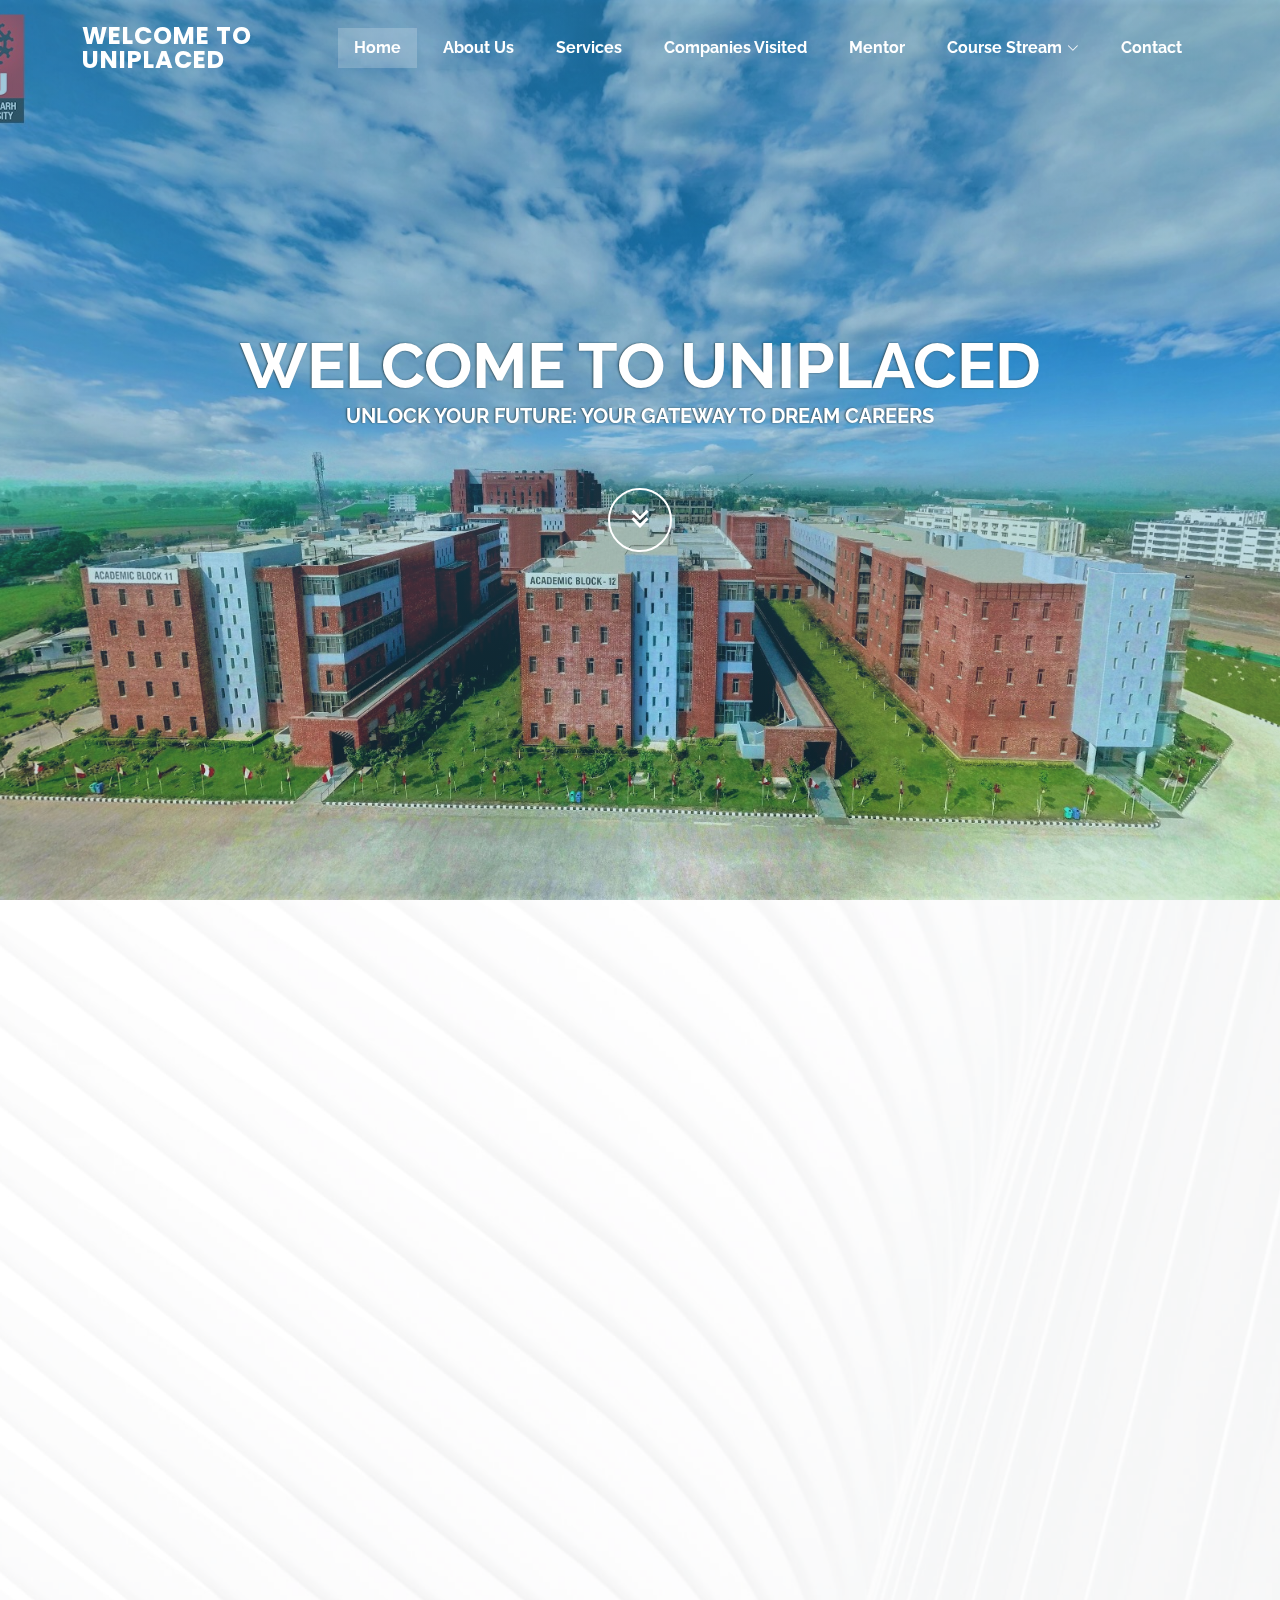
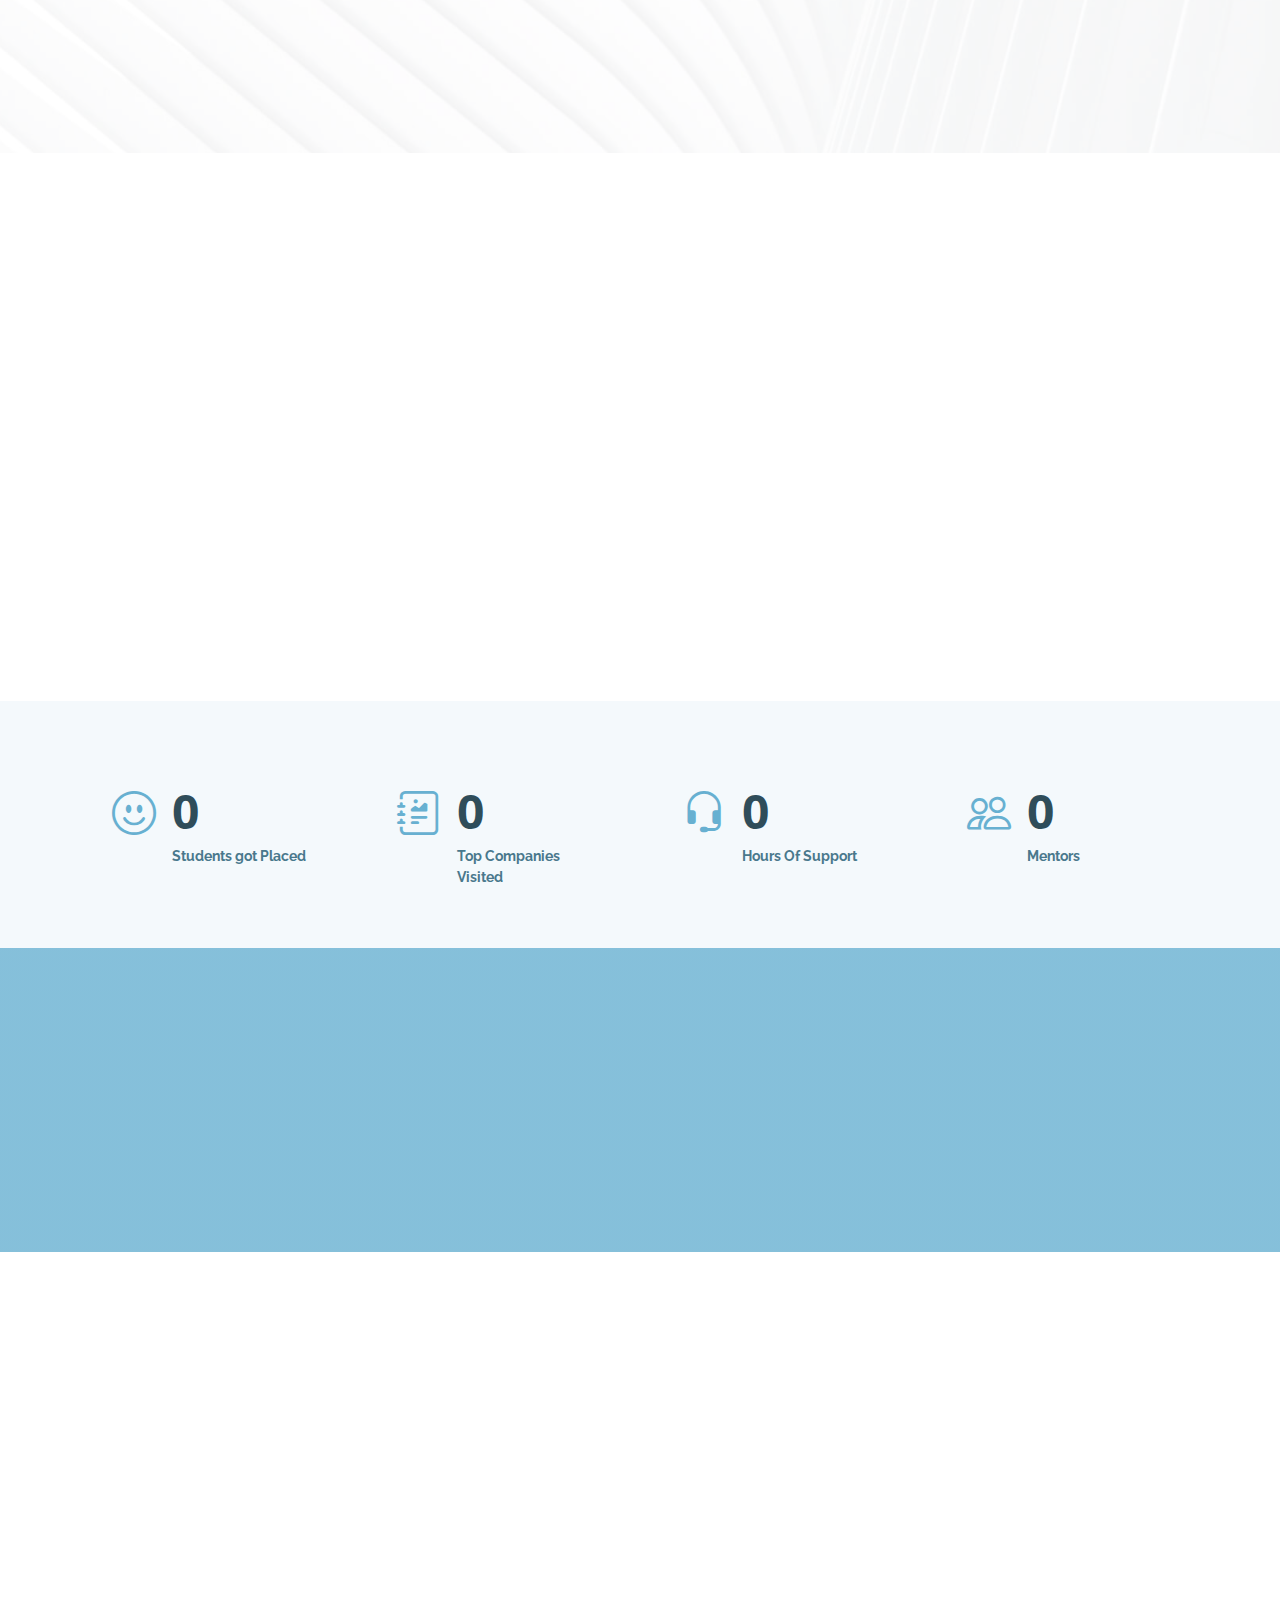
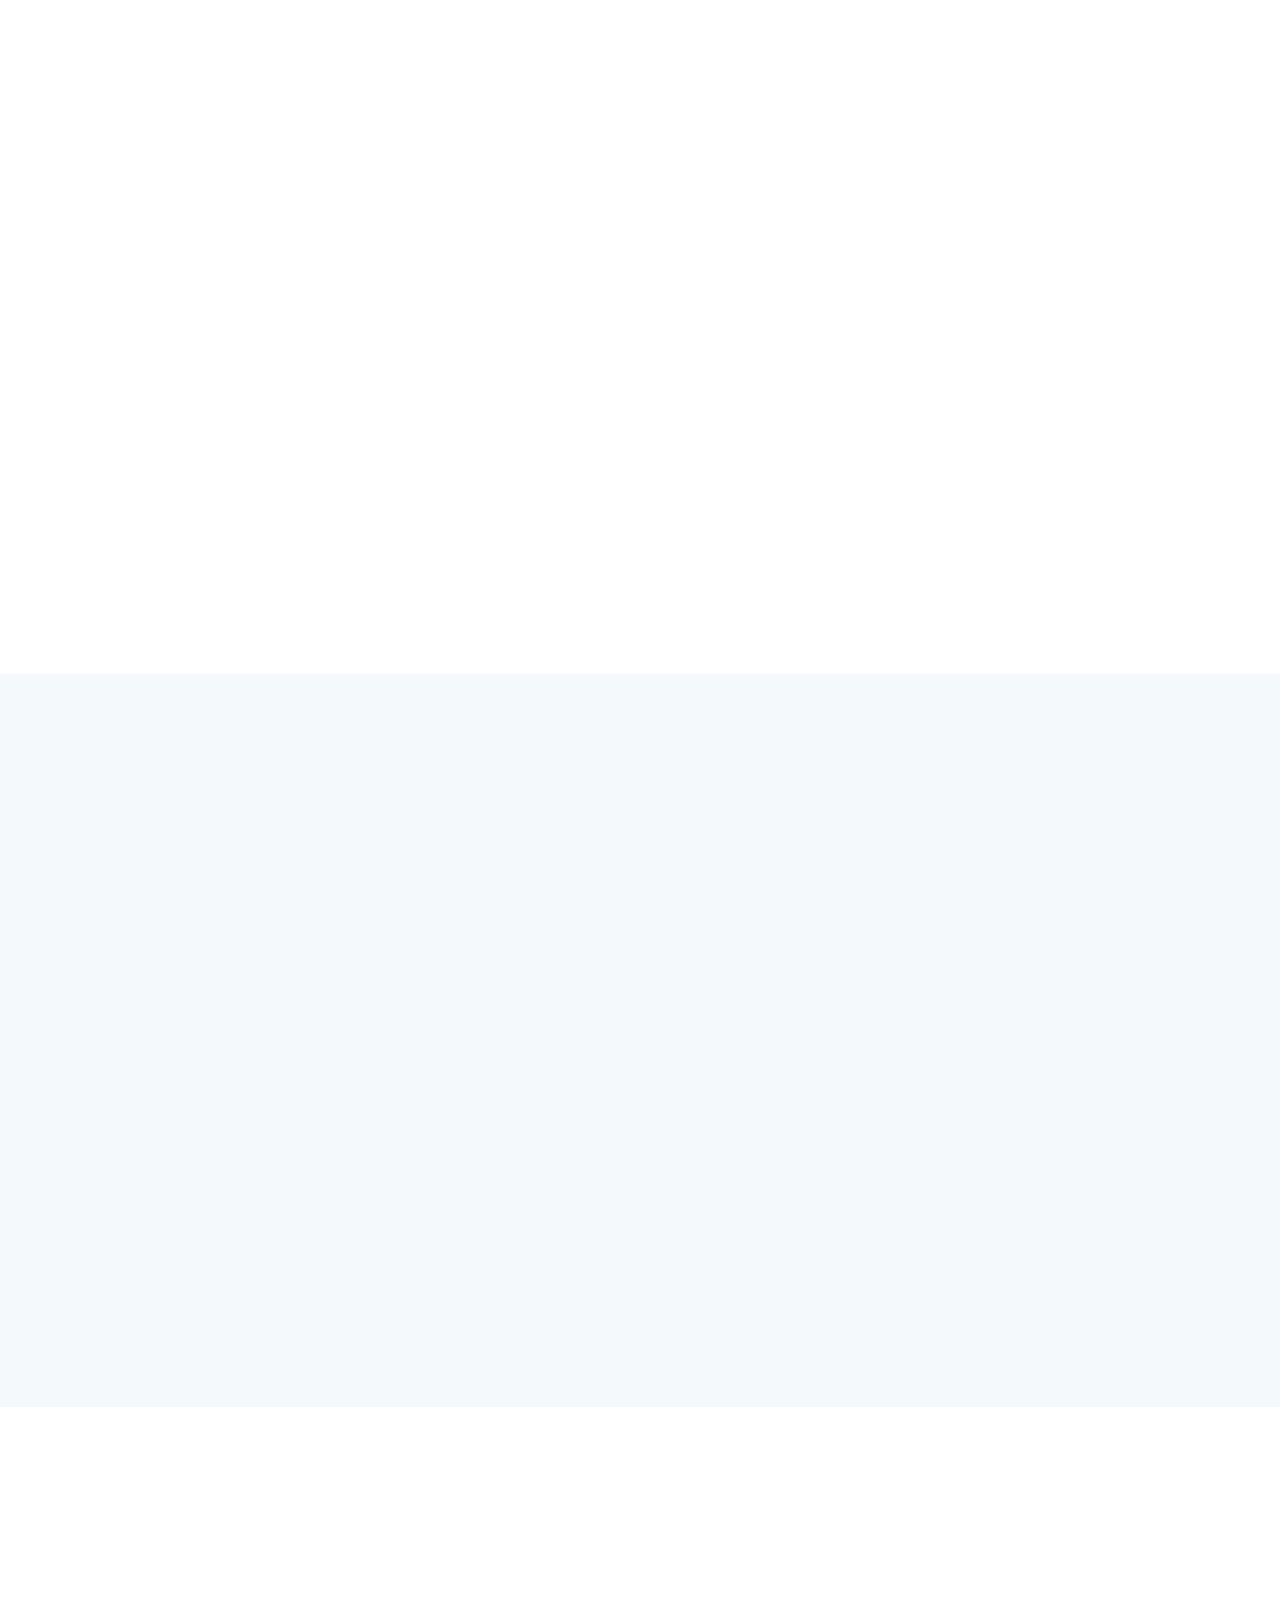
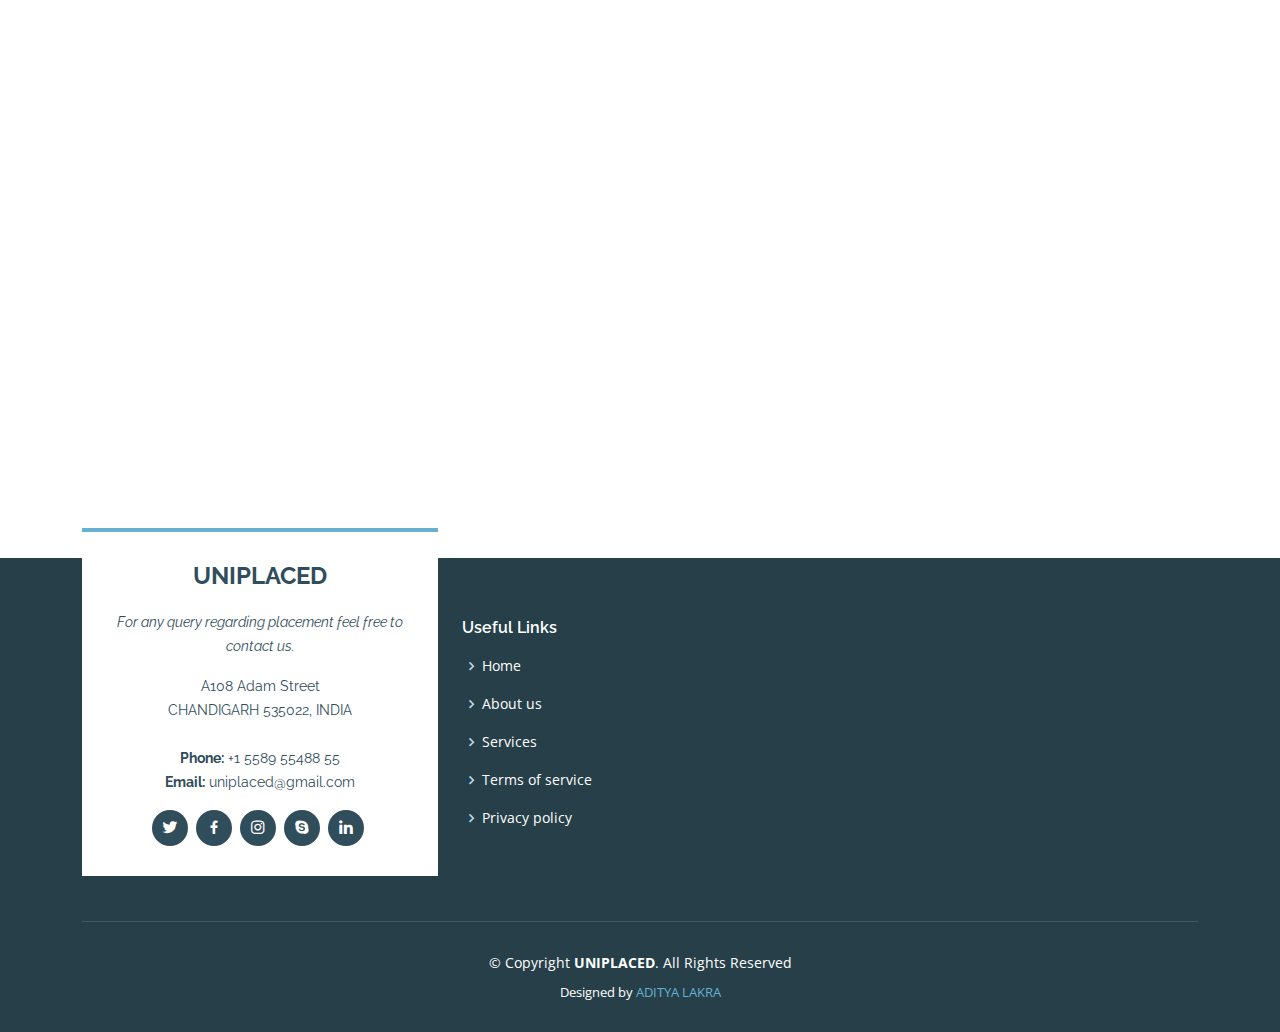
<file: index.html>
<!DOCTYPE html>
<html lang="en">

<head>
  <meta charset="utf-8">
  <meta content="width=device-width, initial-scale=1.0" name="viewport">

  <title>placement</title>
  <meta content="" name="description">
  <meta content="" name="keywords">

  
  <!-- Google Fonts -->
  <link href="https://fonts.googleapis.com/css?family=Open+Sans:300,300i,400,400i,600,600i,700,700i|Raleway:300,300i,400,400i,500,500i,600,600i,700,700i|Poppins:300,300i,400,400i,500,500i,600,600i,700,700i" rel="stylesheet">

  <!-- Vendor CSS Files -->
  <link href="assets/vendor/aos/aos.css" rel="stylesheet">
  <link href="assets/vendor/bootstrap/css/bootstrap.min.css" rel="stylesheet">
  <link href="assets/vendor/bootstrap-icons/bootstrap-icons.css" rel="stylesheet">
  <link href="assets/vendor/boxicons/css/boxicons.min.css" rel="stylesheet">
  <link href="assets/vendor/glightbox/css/glightbox.min.css" rel="stylesheet">
  <link href="assets/vendor/swiper/swiper-bundle.min.css" rel="stylesheet">

  <!-- Template Main CSS File -->
  <link href="assets/css/style.css" rel="stylesheet">
</head>

<body>

  <!-- ======= Header ======= -->
  <header id="header" class="fixed-top header-transparent">
    <div class="container d-flex align-items-center justify-content-between position-relative">

      <div class="logo">
        <h1 class="text-light"><a href="index.html"><span>WELCOME TO UNIPLACED</span></a></h1>
        <!-- Uncomment below if you prefer to use an image logo -->
        <!-- <a href="index.html"><img src="assets/img/logo.png" alt="" class="img-fluid"></a>-->
      </div>

      <nav id="navbar" class="navbar">
        <ul>
          <li><a class="nav-link scrollto active" href="index.php">Home</a></li>
          <li><a class="nav-link scrollto" href="#about">About Us</a></li>
          <li><a class="nav-link scrollto" href="#services">Services</a></li>
          <li><a class="nav-link scrollto" href="#portfolio">Companies Visited</a></li>
          <li><a class="nav-link scrollto" href="#team">Mentor</a></li>
          <li class="dropdown"><a href="#"><span>Course Stream</span> <i class="bi bi-chevron-down"></i></a>
            <ul>
              <li><a href="#">Aerospace Engineering</a></li>
              <li class="dropdown"><a href="#"><span>UIC</span> <i class="bi bi-chevron-right"></i></a>
                <ul>
                  <li><a href="#">Computer Science and Engineering</a></li>
                  <li><a href="placement.php">BCA</a></li>
                  <li><a href="#">MCA</a></li>
                </ul>
              </li>
              <li><a href="#">Civil Engineering</a></li>
              <li><a href="#">Bioengineering</a></li>
              <li><a href="#">Mechanical Engineering</a></li>
            </ul>
          </li>
          </li>
          <li><a href="contact.html">Contact</a></li>
        </ul>
        <i class="bi bi-list mobile-nav-toggle"></i>
      </nav><!-- .navbar -->

    </div>
  </header><!-- End Header -->

  <!-- ======= Hero Section ======= -->
  <section id="hero">
    <div class="hero-container" data-aos="fade-up">
      <h1>WELCOME TO UNIPLACED</h1>
      <h2>Unlock Your Future: Your Gateway to Dream Careers </h2>
      <a href="#about" class="btn-get-started scrollto"><i class="bx bx-chevrons-down"></i></a>
    </div>
  </section><!-- End Hero -->

  <main id="main">

    <!-- ======= About Section ======= -->
    <section id="about" class="about">
      <div class="container">

        <div class="row no-gutters">
          <div class="content col-xl-5 d-flex align-items-stretch" data-aos="fade-up">
            <div class="content">
              <h3>Welcome to UNIPLACED</h3>
              <p>
                Welcome to our website, your go-to resource for all your placement needs! We understand that finding the right job can be challenging, 
                but we're here to simplify the process for you. Our platform offers a range of tools and resources to help you craft compelling resumes,
                 master interviews, and stay up-to-date with the latest industry trends. With our user-friendly interface and expert guidance, 
                 we'll support you every step of the way on your path to career success. Get ready to explore exciting opportunities and take your professional journey to new heights with us.
              </p>
              <a href="#" class="about-btn">About us <i class="bx bx-chevron-right"></i></a>
            </div>
          </div>
          <div class="col-xl-7 d-flex align-items-stretch">
            <div class="icon-boxes d-flex flex-column justify-content-center">
              <div class="row">
                <div class="col-md-6 icon-box" data-aos="fade-up" data-aos-delay="100">
                  <i class="bx bx-receipt"></i>
                  <h4>BOOSTUP YOUR RESUME</h4>
                  <p>we specialize in supercharging your resume and propelling you towards your dream job! We understand that your resume is your gateway to landing interviews and standing out from the competition.With our guidance, you'll have a polished and professional resume that showcases your skills and experiences in the best possible light. Get ready to elevate your resume and unlock new opportunities with our website. Your dream job awaits! </p>
                </div>
                <div class="col-md-6 icon-box" data-aos="fade-up" data-aos-delay="200">
                  <i class="bx bx-cube-alt"></i>
                  <h4>MENTORSHIP</h4>
                  <p>Our mentors are seasoned professionals with extensive industry experience, ready to share their insights and expertise to help you achieve your career goals. From resume review to interview preparation, they'll provide tailored advice and support, ensuring you're equipped with the skills and confidence needed to excel. With our mentorship program, you'll have a trusted ally by your side, empowering you to overcome challenges and seize exciting opportunities. Get ready to accelerate your career with the guidance of our exceptional mentors.</p>
                </div>
                <div class="col-md-6 icon-box" data-aos="fade-up" data-aos-delay="300">
                  <i class="bx bx-images"></i>
                  <h4>CONNECTIONS</h4>
                  <p>We bring the power of alumni connections to your fingertips. We understand that alumni networks play a crucial role in shaping careers, and that's why we're here to facilitate meaningful one-on-one interactions between current students and accomplished alumni. </p>
                </div>
                <div class="col-md-6 icon-box" data-aos="fade-up" data-aos-delay="400">
                  <i class="bx bx-shield"></i>
                  <h4>PRIVACY</h4>
                  <p>your privacy is our top priority, and we are committed to maintaining the highest standards of data protection. Your trust and confidence in our platform are paramount to us.</p>
                </div>
              </div>
            </div><!-- End .content-->
          </div>
        </div>

      </div>
    </section><!-- End About Section -->

    <!-- ======= Services Section ======= -->
    <section id="services" class="services">
      <div class="container">

        <div class="section-title" data-aos="fade-in" data-aos-delay="100">
          <h2>Services</h2>
        </div>

        <div class="row">
          <div class="col-md-6 col-lg-3 d-flex align-items-stretch mb-5 mb-lg-0">
            <div class="icon-box" data-aos="fade-up">
              <div class="icon"><i class="bx bxl-dribbble"></i></div>
              <h4 class="title"><a href="">MENTORSHIP</a></h4>
              <p class="description">Get ready to accelerate your career with the guidance of our exceptional mentors.</p>
            </div>
          </div>

          <div class="col-md-6 col-lg-3 d-flex align-items-stretch mb-5 mb-lg-0">
            <div class="icon-box" data-aos="fade-up" data-aos-delay="100">
              <div class="icon"><i class="bx bx-file"></i></div>
              <h4 class="title"><a href="">RESUME</a></h4>
              <p class="description">
                 Get ready to elevate your resume and unlock new opportunities with our website. Your dream job awaits!
              </p>
            </div>
          </div>

          <div class="col-md-6 col-lg-3 d-flex align-items-stretch mb-5 mb-lg-0">
            <div class="icon-box" data-aos="fade-up" data-aos-delay="300">
              <div class="icon"><i class="bx bx-world"></i></div>
              <h4 class="title"><a href="">CONNECTIONS</a></h4>
              <p class="description">we provide opportunity to connect with alumni who have walked in your shoes and can provide valuable insights, guidance, and support. </p>
            </div>
          </div>

          <div class="col-md-6 col-lg-3 d-flex align-items-stretch mb-5 mb-lg-0">
            <div class="icon-box" data-aos="fade-up">
              <div class="icon"><i class="bx bx-shield "></i></div>
              <h4 class="title"><a href="">PRIVACY</a></h4>
              <p class="description">your privacy is our top priority, and we are committed to maintaining the highest standards of data protection.</p>
            </div>
          </div>


        </div>

      </div>
    </section><!-- End Services Section -->

    <!-- ======= Counts Section ======= -->
    <section id="counts" class="counts  section-bg">
      <div class="container">

        <div class="row no-gutters">

          <div class="col-lg-3 col-md-6 d-md-flex align-items-md-stretch">
            <div class="count-box">
              <i class="bi bi-emoji-smile"></i>
              <span data-purecounter-start="0" data-purecounter-end="24356" data-purecounter-duration="1" class="purecounter"></span>
              <p><strong>Students got Placed</strong></p>
            </div>
          </div>

          <div class="col-lg-3 col-md-6 d-md-flex align-items-md-stretch">
            <div class="count-box">
              <i class="bi bi-journal-richtext"></i>
              <span data-purecounter-start="0" data-purecounter-end="521" data-purecounter-duration="1" class="purecounter"></span>
              <p><strong>Top Companies Visited</strong></p>
            </div>
          </div>

          <div class="col-lg-3 col-md-6 d-md-flex align-items-md-stretch">
            <div class="count-box">
              <i class="bi bi-headset"></i>
              <span data-purecounter-start="0" data-purecounter-end="1463" data-purecounter-duration="1" class="purecounter"></span>
              <p><strong>Hours Of Support</strong></p>
            </div>
          </div>

          <div class="col-lg-3 col-md-6 d-md-flex align-items-md-stretch">
            <div class="count-box">
              <i class="bi bi-people"></i>
              <span data-purecounter-start="0" data-purecounter-end="15" data-purecounter-duration="1" class="purecounter"></span>
              <p><strong>Mentors</strong></p>
            </div>
          </div>

        </div>

      </div>
    </section><!-- End Counts Section -->

    <!-- ======= Cta Section ======= -->
    <section id="cta" class="cta">
      <div class="container" data-aos="zoom-in">

        <div class="text-center">
          <h3> NEVER GIVE UP</h3>
          <p> Embrace the journey, believe in your potential, and unlock the doors to your dreams. With our unwavering support and the power within you, success in the placement process is not just a possibility, but an inevitable reality. Get ready to soar to new heights and make your mark in the professional world. Your future awaits, and together, we'll make it extraordinary.</p>
          <a class="cta-btn" href="#">CONNECT WITH US</a>
        </div>

      </div>
    </section><!-- End Cta Section -->

    <!-- ======= Portfolio Section ======= -->
    <section id="portfolio" class="portfolio">
      <div class="container">

        <div class="section-title" data-aos="fade-in" data-aos-delay="100">
          <h2>COMPANIES VISITED</h2>
          <p>Our platform offers a comprehensive overview of the top companies that are frequently visited for placements, including giants like Google, known for their cutting-edge innovations and inclusive work environments. Explore firsthand accounts, success stories, and expert advice on how to navigate the recruitment processes of these esteemed companies. </p>
        </div>

        <div class="row" data-aos="fade-in">
          <div class="col-lg-12 d-flex justify-content-center">
            <ul id="portfolio-flters">
              <li data-filter="*" class="filter-active">All</li>
              <li data-filter=".filter-app">RGULAR</li>
              <li data-filter=".filter-card">HIGHEST PLACED</li>
              <li data-filter=".filter-web">INTERNSHIP</li>
            </ul>
          </div>
        </div>

        <div class="row portfolio-container" data-aos="fade-up">

          <div class="col-lg-4 col-md-6 portfolio-item filter-app">
            <div class="portfolio-wrap">
              <img src="assets/img/portfolio/google.jpg" class="img-fluid" alt="">
              <div class="portfolio-links">
                <a href="assets/img/portfolio/google.jpg" data-gallery="portfolioGallery" class="portfolio-lightbox" title="App 1"><i class="bx bx-plus"></i></a>
                <a href="portfolio-details.html" title="More Details"><i class="bx bx-link"></i></a>
              </div>
            </div>
          </div>

          <div class="col-lg-4 col-md-6 portfolio-item filter-web">
            <div class="portfolio-wrap">
              <img src="assets/img/portfolio/microsoft.png" class="img-fluid" alt="">
              <div class="portfolio-links">
                <a href="assets/img/portfolio/microsoft.png" data-gallery="portfolioGallery" class="portfolio-lightbox" title="Web 3"><i class="bx bx-plus"></i></a>
                <a href="portfolio-details.html" title="More Details"><i class="bx bx-link"></i></a>
              </div>
            </div>
          </div>

          <div class="col-lg-4 col-md-6 portfolio-item filter-app">
            <div class="portfolio-wrap">
              <img src="assets/img/portfolio/wipro.png" class="img-fluid" alt="">
              <div class="portfolio-links">
                <a href="assets/img/portfolio/wipro.png" data-gallery="portfolioGallery" class="portfolio-lightbox" title="App 2"><i class="bx bx-plus"></i></a>
                <a href="portfolio-details.html" title="More Details"><i class="bx bx-link"></i></a>
              </div>
            </div>
          </div>

          <div class="col-lg-4 col-md-6 portfolio-item filter-card">
            <div class="portfolio-wrap">
              <img src="assets/img/portfolio/tcs.png" class="img-fluid" alt="">
              <div class="portfolio-links">
                <a href="assets/img/portfolio/tcs.png" data-gallery="portfolioGallery" class="portfolio-lightbox" title="Card 2"><i class="bx bx-plus"></i></a>
                <a href="portfolio-details.html" title="More Details"><i class="bx bx-link"></i></a>
              </div>
            </div>
          </div>

          <div class="col-lg-4 col-md-6 portfolio-item filter-web">
            <div class="portfolio-wrap">
              <img src="assets/img/portfolio/dell.png" class="img-fluid" alt="">
              <div class="portfolio-links">
                <a href="assets/img/portfolio/dell.png" data-gallery="portfolioGallery" class="portfolio-lightbox" title="Web 2"><i class="bx bx-plus"></i></a>
                <a href="portfolio-details.html" title="More Details"><i class="bx bx-link"></i></a>
              </div>
            </div>
          </div>

          <div class="col-lg-4 col-md-6 portfolio-item filter-app">
            <div class="portfolio-wrap">
              <img src="assets/img/portfolio/ibm.png" class="img-fluid" alt="">
              <div class="portfolio-links">
                <a href="assets/img/portfolio/ibm.png" data-gallery="portfolioGallery" class="portfolio-lightbox" title="App 3"><i class="bx bx-plus"></i></a>
                <a href="portfolio-details.html" title="More Details"><i class="bx bx-link"></i></a>
              </div>
            </div>
          </div>

          <div class="col-lg-4 col-md-6 portfolio-item filter-card">
            <div class="portfolio-wrap">
              <img src="assets/img/portfolio/amazon.png" class="img-fluid" alt="">
              <div class="portfolio-links">
                <a href="assets/img/portfolio/amazon.png" data-gallery="portfolioGallery" class="portfolio-lightbox" title="Card 1"><i class="bx bx-plus"></i></a>
                <a href="portfolio-details.html" title="More Details"><i class="bx bx-link"></i></a>
              </div>
            </div>
          </div>

          <div class="col-lg-4 col-md-6 portfolio-item filter-card">
            <div class="portfolio-wrap">
              <img src="assets/img/portfolio/infosys.png" class="img-fluid" alt="">
              <div class="portfolio-links">
                <a href="assets/img/portfolio/infosys.png" data-gallery="portfolioGallery" class="portfolio-lightbox" title="Card 3"><i class="bx bx-plus"></i></a>
                <a href="portfolio-details.html" title="More Details"><i class="bx bx-link"></i></a>
              </div>
            </div>
          </div>

          <div class="col-lg-4 col-md-6 portfolio-item filter-web">
            <div class="portfolio-wrap">
              <img src="assets/img/portfolio/tech.png" class="img-fluid" alt="">
              <div class="portfolio-links">
                <a href="assets/img/portfolio/tech.png" data-gallery="portfolioGallery" class="portfolio-lightbox" title="Web 3"><i class="bx bx-plus"></i></a>
                <a href="portfolio-details.html" title="More Details"><i class="bx bx-link"></i></a>
              </div>
            </div>
          </div>

        </div>

      </div>
    </section><!-- End Portfolio Section -->

    <!-- ======= Testimonials Section ======= -->
    <section id="testimonials" class="testimonials section-bg">
      <div class="container">

        <div class="section-title" data-aos="fade-in" data-aos-delay="100">
          <h2>ALUMNI REVIEW</h2>
        </div>

        <div class="testimonials-slider swiper" data-aos="fade-up" data-aos-delay="100">
          <div class="swiper-wrapper">

            <div class="swiper-slide">
              <div class="testimonial-item">
                <p>
                  <i class="bx bxs-quote-alt-left quote-icon-left"></i>
                  The alumni from this website were instrumental in shaping my career trajectory. Through one-on-one interactions, I gained valuable insights, industry knowledge, and guidance that helped me secure a dream job. Their experiences and advice were invaluable, and I highly recommend connecting with alumni through this platform.
                  <i class="bx bxs-quote-alt-right quote-icon-right"></i>
                </p>
                <img src="assets/img/testimonials/testimonials-1.jpg" class="testimonial-img" alt="">
                <h3>Saul Goodman</h3>
                <h4>Ceo &amp; Founder</h4>
              </div>
            </div><!-- End testimonial item -->

            <div class="swiper-slide">
              <div class="testimonial-item">
                <p>
                  <i class="bx bxs-quote-alt-left quote-icon-left"></i>
                  I was amazed by the level of support and mentorship provided by the alumni on this website. They not only helped me refine my resume and interview skills but also shared personal anecdotes and lessons learned from their own professional journeys. The alumni network here is truly exceptional, and I'm grateful for the connections I made.
                  <i class="bx bxs-quote-alt-right quote-icon-right"></i>
                </p>
                <img src="assets/img/testimonials/testimonials-2.jpg" class="testimonial-img" alt="">
                <h3>Sara Wilsson</h3>
                <h4>Designer</h4>
              </div>
            </div><!-- End testimonial item -->

            <div class="swiper-slide">
              <div class="testimonial-item">
                <p>
                  <i class="bx bxs-quote-alt-left quote-icon-left"></i>
                  Connecting with alumni through this website was a game-changer for me. Their willingness to share their experiences and offer guidance was remarkable. The alumni I interacted with were incredibly supportive and provided me with practical tips and strategies to excel in my field. Their insights were invaluable and gave me the confidence to pursue my career goals.
                  <i class="bx bxs-quote-alt-right quote-icon-right"></i>
                </p>
                <img src="assets/img/testimonials/testimonials-3.jpg" class="testimonial-img" alt="">
                <h3>Jena Karlis</h3>
                <h4>Store Owner</h4>
              </div>
            </div><!-- End testimonial item -->

            <div class="swiper-slide">
              <div class="testimonial-item">
                <p>
                  <i class="bx bxs-quote-alt-left quote-icon-left"></i>
                  I cannot emphasize enough how much the alumni on this website have contributed to my success. They provided me with industry-specific advice, introduced me to valuable networking opportunities, and even served as mentors throughout my placement process. The alumni community here is truly inspiring, and I'm grateful for the support they continue to offer.
                  <i class="bx bxs-quote-alt-right quote-icon-right"></i>
                </p>
                <img src="assets/img/testimonials/testimonials-4.jpg" class="testimonial-img" alt="">
                <h3>Matt Brandon</h3>
                <h4>Freelancer</h4>
              </div>
            </div><!-- End testimonial item -->

            <div class="swiper-slide">
              <div class="testimonial-item">
                <p>
                  <i class="bx bxs-quote-alt-left quote-icon-left"></i>
                  The alumni network on this website played a crucial role in helping me land my dream job. Their vast knowledge and connections within the industry gave me a competitive edge. The alumni were genuinely invested in my success and went above and beyond to guide me through the placement process. I owe a great deal of my professional growth to their mentorship.
                  <i class="bx bxs-quote-alt-right quote-icon-right"></i>
                </p>
                <img src="assets/img/testimonials/testimonials-5.jpg" class="testimonial-img" alt="">
                <h3>John Larson</h3>
                <h4>Entrepreneur</h4>
              </div>
            </div><!-- End testimonial item -->

          </div>
          <div class="swiper-pagination"></div>
        </div>

      </div>
    </section><!-- End Testimonials Section -->

    <!-- ======= Team Section ======= -->
    <section id="team" class="team">
      <div class="container">

        <div class="section-title" data-aos="fade-in" data-aos-delay="100">
          <h2>Team</h2>
          <p>Believe in yourself and your abilities. You have the potential to achieve greatness and surpass your own expectations. Embrace challenges as opportunities for growth, and remember that every setback is a stepping stone towards success. Stay focused, work hard, and never underestimate the power of perseverance. With dedication and determination, you will soar to new heights and accomplish remarkable things. we believe in you, and we are here to support you every step of the way.</p>
        </div>

        <div class="row">

          <div class="col-lg-4 col-md-6">
            <div class="member" data-aos="fade-up">
              <div class="pic"><img src="assets/img/team/team-1.jpg" class="img-fluid" alt=""></div>
              <div class="member-info">
                <h4>Walter White</h4>
                <span>PLACEMENT COORDINATOR</span>
                <div class="social">
                  <a href=""><i class="bi bi-twitter"></i></a>
                  <a href=""><i class="bi bi-facebook"></i></a>
                  <a href=""><i class="bi bi-instagram"></i></a>
                  <a href=""><i class="bi bi-linkedin"></i></a>
                </div>
              </div>
            </div>
          </div>

          <div class="col-lg-4 col-md-6">
            <div class="member" data-aos="fade-up" data-aos-delay="150">
              <div class="pic"><img src="assets/img/team/team-2.jpg" class="img-fluid" alt=""></div>
              <div class="member-info">
                <h4>Sarah Jhonson</h4>
                <span>HOD,MENTOR</span>
                <div class="social">
                  <a href=""><i class="bi bi-twitter"></i></a>
                  <a href=""><i class="bi bi-facebook"></i></a>
                  <a href=""><i class="bi bi-instagram"></i></a>
                  <a href=""><i class="bi bi-linkedin"></i></a>
                </div>
              </div>
            </div>
          </div>

          <div class="col-lg-4 col-md-6">
            <div class="member" data-aos="fade-up" data-aos-delay="300">
              <div class="pic"><img src="assets/img/team/team-3.jpg" class="img-fluid" alt=""></div>
              <div class="member-info">
                <h4>William Anderson</h4>
                <span>CTO</span>
                <div class="social">
                  <a href=""><i class="bi bi-twitter"></i></a>
                  <a href=""><i class="bi bi-facebook"></i></a>
                  <a href=""><i class="bi bi-instagram"></i></a>
                  <a href=""><i class="bi bi-linkedin"></i></a>
                </div>
              </div>
            </div>
          </div>

        </div>

      </div>
    </section><!-- End Team Section -->

    

  </main><!-- End #main -->

  <!-- ======= Footer ======= -->
  <footer id="footer">
    <div class="footer-top">
      <div class="container">
        <div class="row">

          <div class="col-lg-4 col-md-6">
            <div class="footer-info">
              <h3>UNIPLACED</h3>
              <p class="pb-3"><em>For any query regarding placement feel free to contact us.</em></p>
              <p>
                A108 Adam Street <br>
                CHANDIGARH 535022, INDIA<br><br>
                <strong>Phone:</strong> +1 5589 55488 55<br>
                <strong>Email:</strong> uniplaced@gmail.com<br>
              </p>
              <div class="social-links mt-3">
                <a href="#" class="twitter"><i class="bx bxl-twitter"></i></a>
                <a href="#" class="facebook"><i class="bx bxl-facebook"></i></a>
                <a href="#" class="instagram"><i class="bx bxl-instagram"></i></a>
                <a href="#" class="google-plus"><i class="bx bxl-skype"></i></a>
                <a href="#" class="linkedin"><i class="bx bxl-linkedin"></i></a>
              </div>
            </div>
          </div>

          <div class="col-lg-2 col-md-6 footer-links">
            <h4>Useful Links</h4>
            <ul>
              <li><i class="bx bx-chevron-right"></i> <a href="#">Home</a></li>
              <li><i class="bx bx-chevron-right"></i> <a href="#">About us</a></li>
              <li><i class="bx bx-chevron-right"></i> <a href="#">Services</a></li>
              <li><i class="bx bx-chevron-right"></i> <a href="#">Terms of service</a></li>
              <li><i class="bx bx-chevron-right"></i> <a href="#">Privacy policy</a></li>
            </ul>
          </div>

          
        </div>
      </div>
    </div>

    <div class="container">
      <div class="copyright">
        &copy; Copyright <strong><span>UNIPLACED</span></strong>. All Rights Reserved
      </div>
      <div class="credits">
        Designed by <a href="https://bootstrapmade.com/">ADITYA LAKRA</a>
      </div>
    </div>
  </footer><!-- End Footer -->

  <a href="#" class="back-to-top d-flex align-items-center justify-content-center"><i class="bi bi-arrow-up-short"></i></a>

  <!-- Vendor JS Files -->
  <script src="assets/vendor/purecounter/purecounter_vanilla.js"></script>
  <script src="assets/vendor/aos/aos.js"></script>
  <script src="assets/vendor/bootstrap/js/bootstrap.bundle.min.js"></script>
  <script src="assets/vendor/glightbox/js/glightbox.min.js"></script>
  <script src="assets/vendor/isotope-layout/isotope.pkgd.min.js"></script>
  <script src="assets/vendor/swiper/swiper-bundle.min.js"></script>
  <script src="assets/vendor/php-email-form/validate.js"></script>

  <!-- Template Main JS File -->
  <script src="assets/js/main.js"></script>

</body>

</html>
</file>
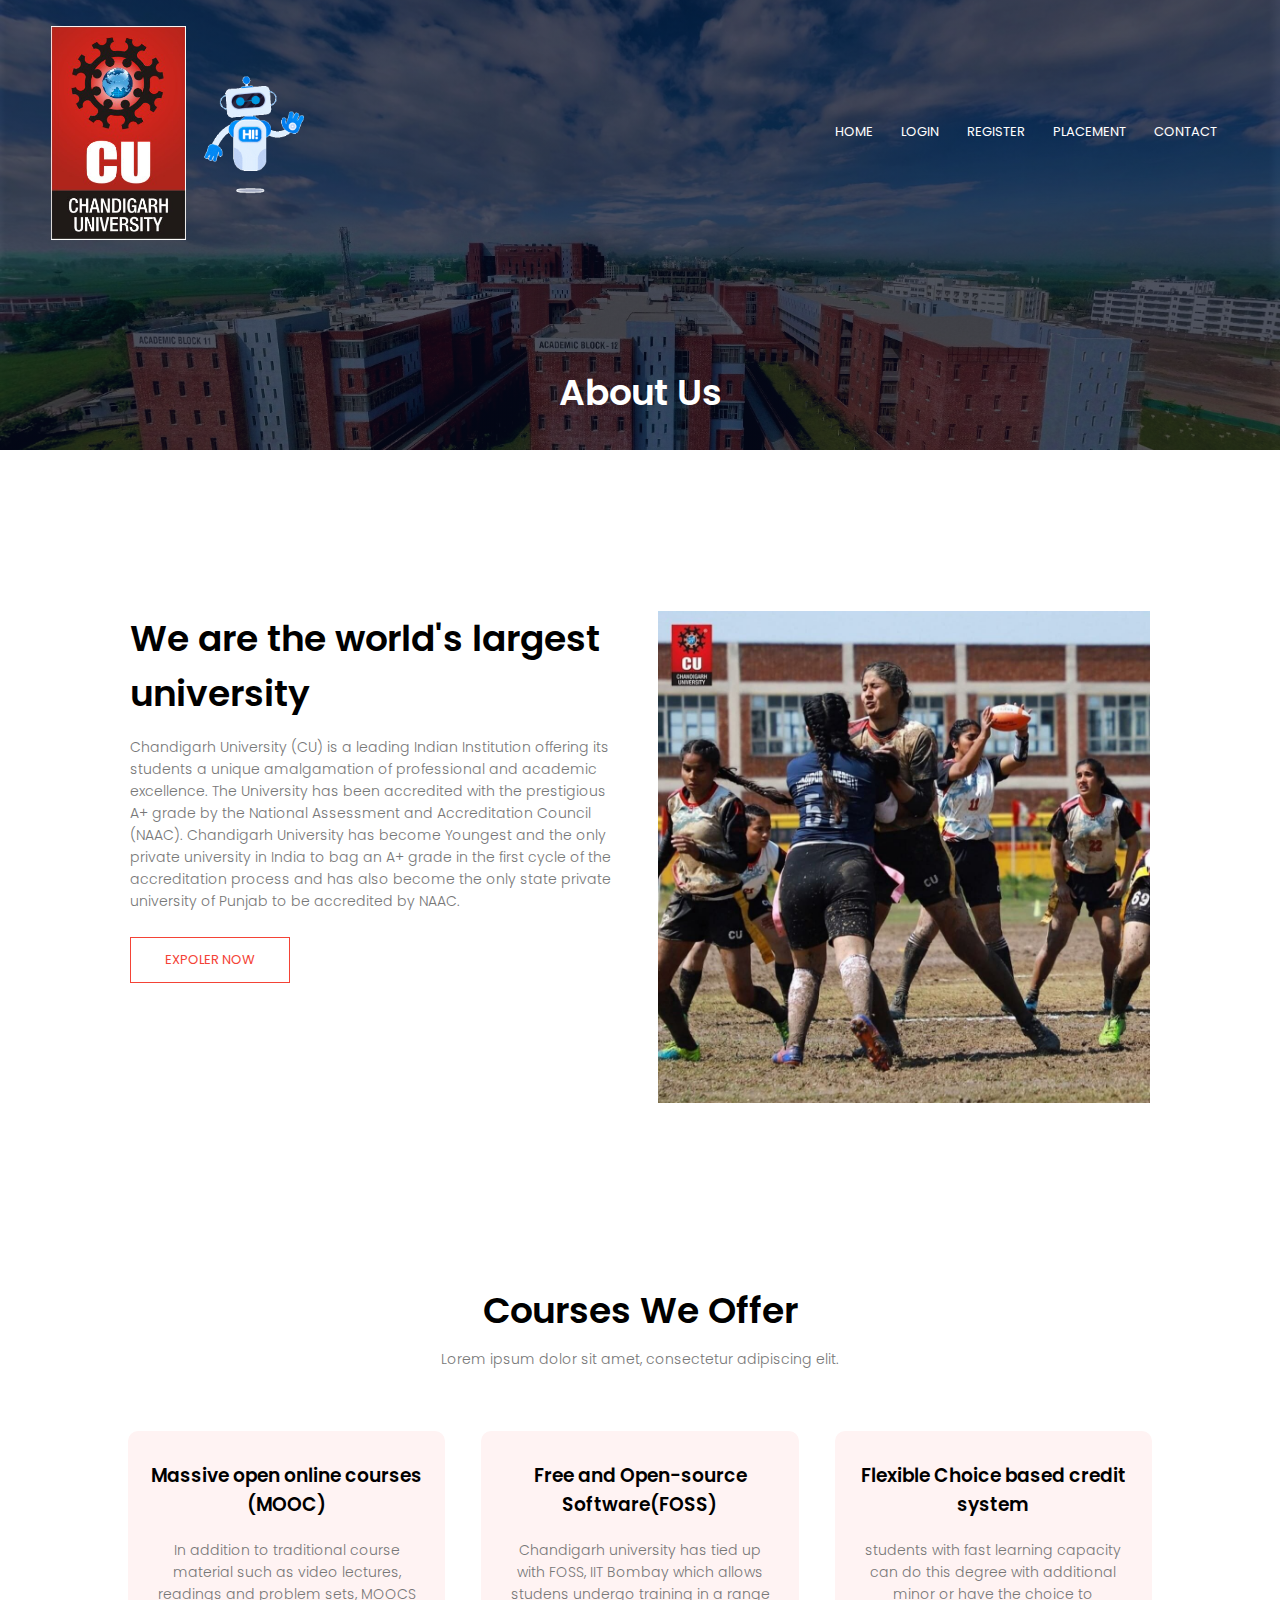
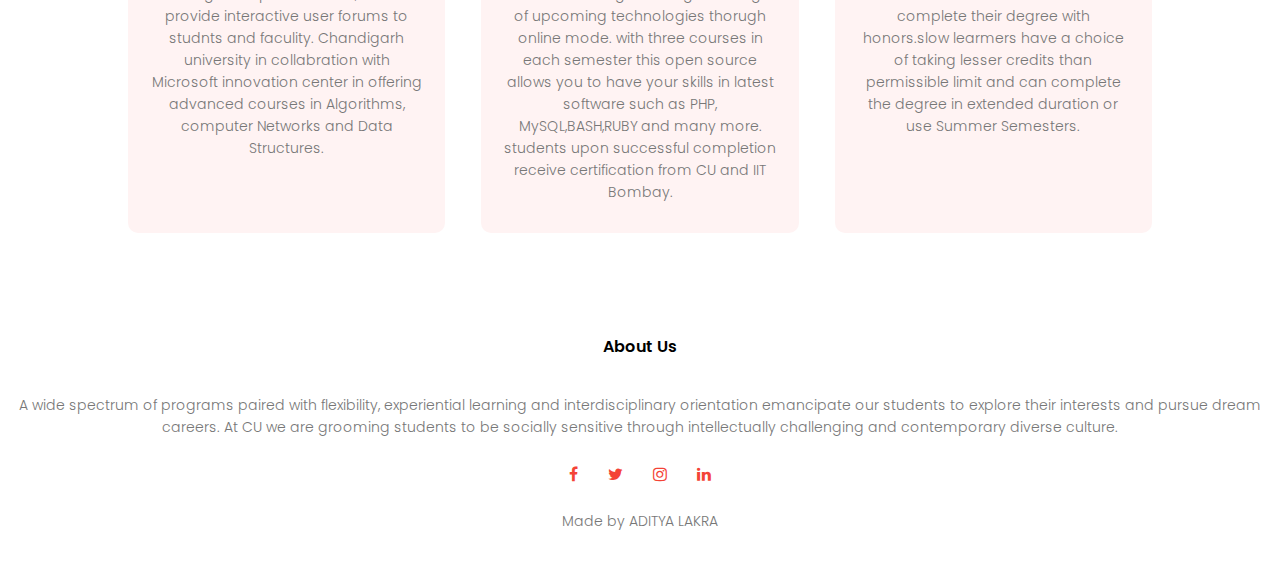
<file: about.html>
<html>
<head>
<meta name="viewport" content="width=device-width, initial-scale=1.0">
<link rel="stylesheet" href="style2.css">
<link href="https://fonts.googleapis.com/css?family=Poppins:100,200,300,400,600,700&display=swap" rel="stylesheet">
<link rel="stylesheet" href="https://stackpath.bootstrapcdn.com/font-awesome/4.7.0/css/font-awesome.min.css"> 
</head>
<body>
    <section class="sub-header">
        <nav>
            <img src="images/Chandigarh_University.png">
            <a href="chatbot.php"><img src="images/chatbot3.gif"></a>
            <div class="nav-links" id="navLinks">  
                <i class="fa fa-close" onclick="hideMenu()"></i>
                <ul>
                    <li><a href="index.php">HOME</a></li>
                    <li><a href="login.php">LOGIN</a></li>
                    <li><a href="register.php">REGISTER</a></li>
                    <li><a href="uniplaced.html">PLACEMENT</a></li>
                    <li><a href="contact.html">CONTACT</a></li>
                </ul>
            </div>
            <i class="fa fa-bars" onclick="showMenu()"></i>
        </nav>  
            <h1>About Us</h1>
    </section>
    
    
<!------- about us content -------->
    
<section class="about-us">
    <div class="row">
        <div class="about-col">
            <h1>We are the world's largest university</h1>     
            <p>Chandigarh University (CU) is a leading Indian Institution offering its students a unique amalgamation of professional and academic excellence. The University has been accredited with the prestigious A+ grade by the National Assessment and Accreditation Council (NAAC). Chandigarh University has become Youngest and the only private university in India to bag an A+ grade in the first cycle of the accreditation process and has also become the only state private university of Punjab to be accredited by NAAC.</p>
            <a href="https://www.youtube.com/channel/UCFZylYrvuQwF8x9w_sdhuDA" class="hero-btn red-btn">EXPOLER NOW</a>
        </div>
        <div class="about-col">
            <img src="images/about.jpg">
        </div>
    </div>    
</section>
<!---------- course ----------->
    
<section class="course">
    <h1>Courses We Offer</h1>
    <p>Lorem ipsum dolor sit amet, consectetur adipiscing elit.</p>
    <div class="row">
        <div class="course-col">
            <h3>Massive open online courses (MOOC)</h3>
            <p>In addition to traditional course material such as video lectures,
               readings and problem sets, MOOCS provide interactive user forums to studnts and faculity.
               Chandigarh university in collabration with Microsoft innovation center in offering advanced courses in Algorithms,
               computer Networks and Data Structures.</p>
        </div>
        <div class="course-col">
            <h3>Free and Open-source Software(FOSS)</h3>
            <p>Chandigarh university has tied up with FOSS, IIT Bombay which allows studens
               undergo training in a range of upcoming technologies thorugh online mode.
               with three courses in each semester this open source allows you to have your skills 
               in latest software such as PHP, MySQL,BASH,RUBY and many more.
               students upon successful completion receive certification from CU and IIT Bombay.</p>
        </div>
        <div class="course-col">
            <h3>Flexible Choice based credit system</h3>
            <p>students with fast learning capacity can do this degree with additional minor or have the
               choice to complete their degree with honors.slow learmers have a choice of taking lesser credits than
               permissible limit and can complete the degree in extended duration or use Summer Semesters.</p>
        </div>
    </div>
</section>
    
<!-------- footer ---------->

<section class="footer">
    <h4>About Us</h4>
    <p>A wide spectrum of programs paired with flexibility, experiential learning and interdisciplinary orientation emancipate our students to explore their interests and pursue dream careers. At CU we are grooming students to be socially sensitive through intellectually challenging and contemporary diverse culture.</p>
    <div class="icons">
        <i class="fa fa-facebook"></i>
        <i class="fa fa-twitter"></i>
        <i class="fa fa-instagram"></i>
        <i class="fa fa-linkedin"></i>
    </div>
    <p>Made by ADITYA LAKRA </p>
    
</section> 
    
</body>
</html>
</file>
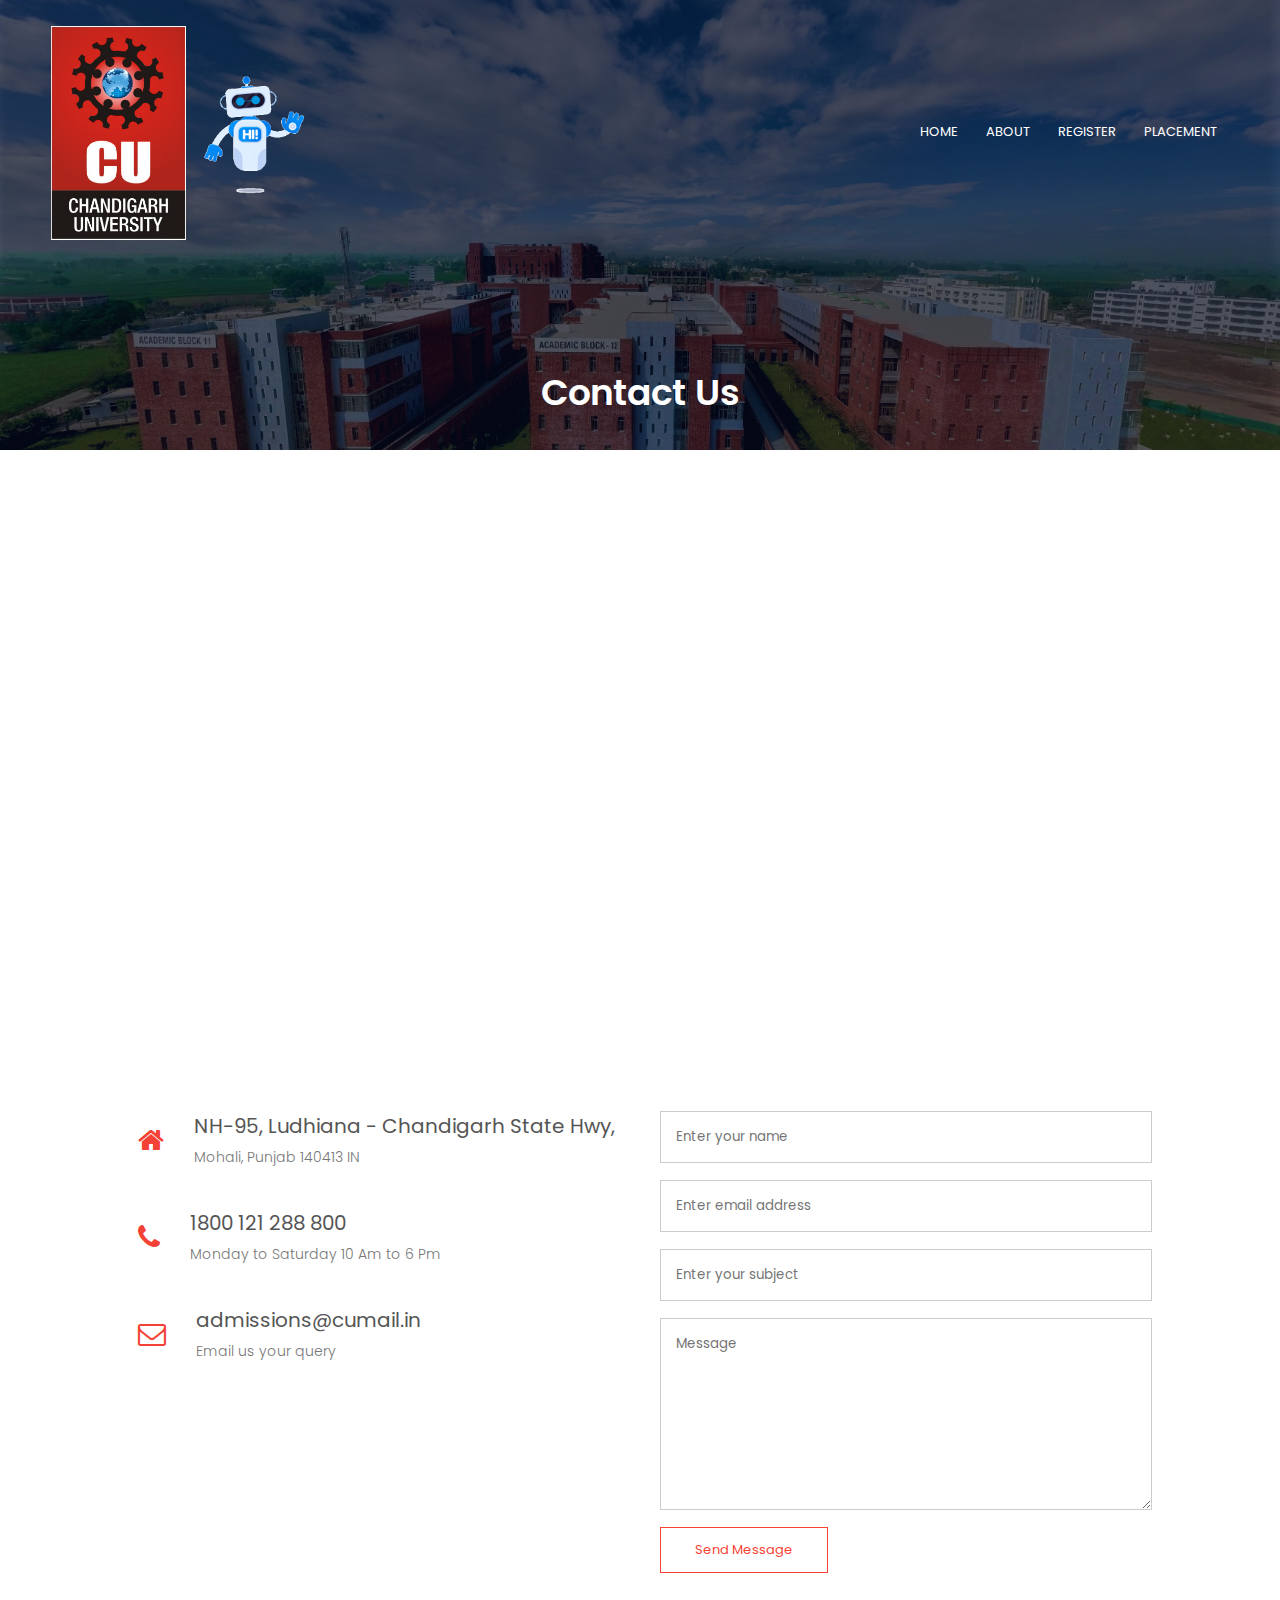
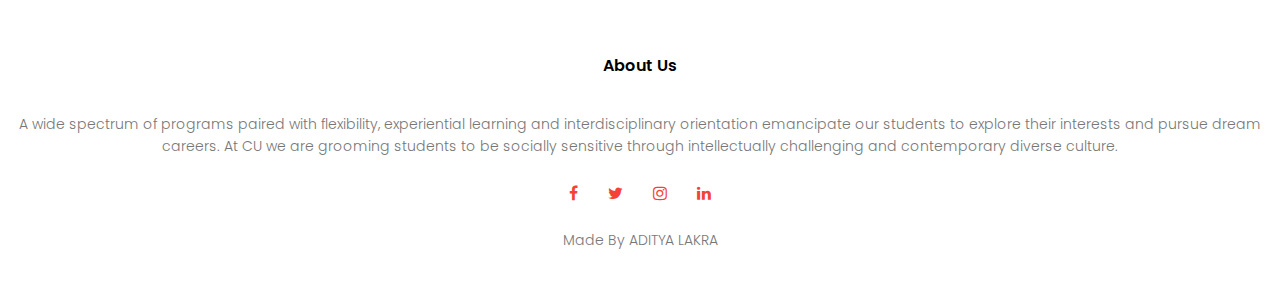
<file: contact.html>
<html>
<head>
<meta name="viewport" content="width=device-width, initial-scale=1.0">
<title>University Website Design </title>
<link rel="stylesheet" href="style2.css">
<link href="https://fonts.googleapis.com/css?family=Poppins:100,200,300,400,600,700&display=swap" rel="stylesheet">
<link rel="stylesheet" href="https://stackpath.bootstrapcdn.com/font-awesome/4.7.0/css/font-awesome.min.css"> 
</head>
<body>
    <section class="sub-header">
        <nav>
            <a href="index.html"><img src="images/Chandigarh_University.png"></a>
            <a href="chatbot.php"><img src="images/chatbot3.gif"></a>
            <div class="nav-links" id="navLinks">  
                <i class="fa fa-close" onclick="hideMenu()"></i>
                <ul>
                    <li><a href="index.php">HOME</a></li>
                    <li><a href="about.html">ABOUT</a></li>
                    <li><a href="register.php">REGISTER</a></li>
                    <li><a href="index.html">PLACEMENT</a></li>
                </ul>
            </div>
            <i class="fa fa-bars" onclick="showMenu()"></i>
        </nav>
            <h1>Contact Us</h1>
    </section>
    
    
<!------- Contact Us ------->

    
    <section class="location">
            <iframe src="https://www.google.com/maps/embed?pb=!1m18!1m12!1m3!1d3428.131118315169!2d76.57742551519365!3d30.77089922638655!2m3!1f0!2f0!3f0!3m2!1i1024!2i768!4f13.1!3m3!1m2!1s0x390ffb140bd63e07%3A0x68591e334d17a988!2sChandigarh%20University!5e0!3m2!1sen!2sin!4v1638091259835!5m2!1sen!2sin" width="600" height="450" style="border:0;" allowfullscreen="" loading="lazy"></iframe>
    </section>
    
    <section class="contact-us">
            <div class="row">
                <div class="contact-col">
                    <div>
                        <i class="fa fa-home"></i>
                        <span>
                            <h5>NH-95, Ludhiana - Chandigarh State Hwy, </h5>
                            <p>Mohali, Punjab 140413 IN</p>
                        </span>
                    </div>
                    <div>
                        <i class="fa fa-phone"></i>
                        <span>
                            <h5>1800 121 288 800</h5>
                            <p>Monday to Saturday 10 Am to 6 Pm</p>
                        </span>
                    </div>
                    <div>
                        <i class="fa fa-envelope-o"></i>
                        <span>
                            <h5>admissions@cumail.in</h5>
                            <p>Email us your query</p>
                        </span>
                    </div>
                </div>
                <div class="contact-col">
                    <form method="post" action="contact.html">
                    <input type="text" name="name" placeholder="Enter your name" required>
                    <input type="email" name="email" placeholder="Enter email address" required>
                    <input type="text" name="subject" placeholder="Enter your subject" required>
                    <textarea rows="8" name="message" placeholder="Message" required></textarea>
                    <button type="submit" class="hero-btn red-btn">Send Message</button>
                    </form> 
                </div>
            </div>
    </section>
    
<!-------- footer ---------->

<section class="footer">
        <h4>About Us</h4>
        <p>A wide spectrum of programs paired with flexibility, experiential learning and interdisciplinary orientation emancipate our students to explore their interests and pursue dream careers. At CU we are grooming students to be socially sensitive through intellectually challenging and contemporary diverse culture.</p>
        <div class="icons">
            <i class="fa fa-facebook"></i>
            <i class="fa fa-twitter"></i>
            <i class="fa fa-instagram"></i>
            <i class="fa fa-linkedin"></i>
        </div>
        <p>Made By ADITYA LAKRA</p>
</section>    
  
  
<!----JavaScript for toggle menu---->
<script>
    var navLinks = document.getElementById("navLinks");

    function showMenu() {
        navLinks.style.right = "0";
    }

    function hideMenu() {
        navLinks.style.right = "-200px";
    }
</script> 
    
</body>
</html>
</file>
<file: assets/css/style.css>
body {
  font-family: "Open Sans", sans-serif;
  color: #444444;
}

a {
  text-decoration: none;
  color: #67b0d1;
}

a:hover {
  color: #8ec4dd;
  text-decoration: none;
}

h1,
h2,
h3,
h4,
h5,
h6 {
  font-family: "Raleway", sans-serif;
}

#main {
  margin-top: 90px;
}

/*--------------------------------------------------------------
# Back to top button
--------------------------------------------------------------*/
.back-to-top {
  position: fixed;
  visibility: hidden;
  opacity: 0;
  right: 15px;
  bottom: 15px;
  z-index: 998;
  background: #67b0d1;
  width: 40px;
  height: 40px;
  border-radius: 50px;
  transition: all 0.4s;
}

.back-to-top i {
  font-size: 24px;
  color: #fff;
  line-height: 0;
}

.back-to-top:hover {
  background: #86c0da;
  color: #fff;
}

.back-to-top.active {
  visibility: visible;
  opacity: 1;
}

/*--------------------------------------------------------------
# Disable aos animation delay on mobile devices
--------------------------------------------------------------*/
@media screen and (max-width: 768px) {
  [data-aos-delay] {
    transition-delay: 0 !important;
  }
}

/*--------------------------------------------------------------
# Header
--------------------------------------------------------------*/
#header {
  transition: all 0.5s;
  z-index: 997;
  transition: all 0.5s;
  padding: 24px 0;
  background: rgba(103, 176, 209, 0.8);
}

#header.header-transparent {
  background: transparent;
}

#header.header-scrolled {
  background: rgba(55, 142, 181, 0.9);
  padding: 12px;
}

#header .logo h1 {
  font-size: 24px;
  margin: 0;
  line-height: 1;
  font-weight: 700;
  letter-spacing: 1px;
  font-family: "Poppins", sans-serif;
  text-transform: uppercase;
}

#header .logo h1 a,
#header .logo h1 a:hover {
  color: #fff;
  text-decoration: none;
}

#header .logo img {
  padding: 0;
  margin: 0;
  max-height: 40px;
}

@media (max-width: 768px) {
  #header.header-scrolled {
    padding: 15px 0;
  }
}

/*--------------------------------------------------------------
# Navigation Menu
--------------------------------------------------------------*/
/**
* Desktop Navigation 
*/
.navbar {
  padding: 0;
  position: static;
}

.navbar ul {
  margin: 0;
  padding: 0;
  display: flex;
  list-style: none;
  align-items: center;
}

.navbar li {
  position: relative;
}

.navbar a,
.navbar a:focus {
  display: flex;
  align-items: center;
  justify-content: space-between;
  padding: 8px 16px;
  margin-left: 10px;
  font-family: "Raleway", sans-serif;
  font-size: 16px;
  font-weight: 700;
  color: #fff;
  white-space: nowrap;
  transition: 0.3s;
}

.navbar a i,
.navbar a:focus i {
  font-size: 12px;
  line-height: 0;
  margin-left: 5px;
}

.navbar a:hover,
.navbar .active,
.navbar .active:focus,
.navbar li:hover>a {
  background: rgba(255, 255, 255, 0.2);
}

.navbar .dropdown ul {
  display: block;
  position: absolute;
  left: 10px;
  top: calc(100% + 30px);
  margin: 0;
  padding: 10px 0;
  z-index: 99;
  opacity: 0;
  visibility: hidden;
  background: #fff;
  box-shadow: 0px 0px 30px rgba(127, 137, 161, 0.25);
  transition: 0.3s;
}

.navbar .dropdown ul li {
  min-width: 200px;
}

.navbar .dropdown ul a {
  padding: 10px 20px;
  font-size: 15px;
  text-transform: none;
  font-weight: 600;
  color: #2f4d5a;
}

.navbar .dropdown ul a i {
  font-size: 12px;
}

.navbar .dropdown ul a:hover,
.navbar .dropdown ul .active:hover,
.navbar .dropdown ul li:hover>a {
  color: #67b0d1;
}

.navbar .dropdown:hover>ul {
  opacity: 1;
  top: 100%;
  visibility: visible;
}

.navbar .megamenu {
  position: static;
}

.navbar .megamenu ul {
  margin: 0;
  padding: 10px;
  display: block;
  position: absolute;
  top: 130%;
  left: 0;
  right: 0;
  visibility: hidden;
  opacity: 0;
  display: flex;
  transition: 0.3s;
  border-radius: 4px;
  z-index: 99;
}

.navbar .megamenu ul li {
  flex: 1;
}

.navbar .megamenu ul li strong {
  padding: 10px 0 10px 20px;
  display: block;
}

.navbar .megamenu ul li a,
.navbar .megamenu ul li:hover>a {
  color: rgba(var(--color-white-rgb), 0.5);
  background: none;
  padding: 8px 10px;
}

.navbar .megamenu ul li a:hover,
.navbar .megamenu ul li .active,
.navbar .megamenu ul li .active:hover {
  color: #67b0d1;
}

.navbar .megamenu:hover>ul {
  opacity: 1;
  top: 100%;
  visibility: visible;
}

.navbar .dropdown .dropdown ul {
  top: 0;
  left: calc(100% - 30px);
  visibility: hidden;
}

.navbar .dropdown .dropdown:hover>ul {
  opacity: 1;
  top: 0;
  left: 100%;
  visibility: visible;
}

@media (max-width: 1366px) {
  .navbar .dropdown .dropdown ul {
    left: -90%;
  }

  .navbar .dropdown .dropdown:hover>ul {
    left: -100%;
  }
}

/**
* Mobile Navigation 
*/
.mobile-nav-toggle {
  color: #fff;
  font-size: 28px;
  cursor: pointer;
  display: none;
  line-height: 0;
  transition: 0.5s;
}

@media (max-width: 991px) {
  .mobile-nav-toggle {
    display: block;
  }

  .navbar ul {
    display: none;
  }
}

.navbar-mobile {
  position: fixed;
  overflow: hidden;
  top: 0;
  right: 0;
  left: 0;
  bottom: 0;
  background: rgba(43, 111, 142, 0.9);
  transition: 0.3s;
}

.navbar-mobile .mobile-nav-toggle {
  position: absolute;
  top: 15px;
  right: 15px;
}

.navbar-mobile ul {
  display: block;
  position: absolute;
  top: 55px;
  right: 15px;
  bottom: 15px;
  left: 15px;
  padding: 10px 0;
  background-color: #fff;
  overflow-y: auto;
  transition: 0.3s;
}

.navbar-mobile a,
.navbar-mobile a:focus {
  padding: 10px 20px;
  font-size: 15px;
  color: #2f4d5a;
}

.navbar-mobile a:hover,
.navbar-mobile .active,
.navbar-mobile li:hover>a {
  color: #67b0d1;
}

.navbar-mobile .getstarted,
.navbar-mobile .getstarted:focus {
  margin: 15px;
}

.navbar-mobile .dropdown ul {
  position: static;
  display: none;
  margin: 10px 20px;
  padding: 10px 0;
  z-index: 99;
  opacity: 1;
  visibility: visible;
  background: #fff;
  box-shadow: 0px 0px 30px rgba(127, 137, 161, 0.25);
}

.navbar-mobile .dropdown ul li {
  min-width: 200px;
}

.navbar-mobile .dropdown ul a {
  padding: 10px 20px;
}

.navbar-mobile .dropdown ul a i {
  font-size: 12px;
}

.navbar-mobile .dropdown ul a:hover,
.navbar-mobile .dropdown ul .active:hover,
.navbar-mobile .dropdown ul li:hover>a {
  color: #67b0d1;
}

.navbar-mobile .dropdown>.dropdown-active {
  display: block;
}

.navbar-mobile .megamenu ul li a,
.navbar-mobile .megamenu ul li:hover>a {
  color: rgba(var(--color-white-rgb), 0.5);
  background: none;
}

.navbar-mobile .megamenu ul li a:hover,
.navbar-mobile .megamenu ul li .active,
.navbar-mobile .megamenu ul li .active:hover {
  color: #67b0d1;
}

/*--------------------------------------------------------------
# Hero Section
--------------------------------------------------------------*/
#hero {
  width: 100%;
  height: 100vh;
  background: linear-gradient(rgba(55, 142, 181, 0.5), rgba(55, 142, 181, 0.2)),url(../img/background.jpg) top center;
  background-size: cover;
  position: relative;
  margin-bottom: -90px;
}

#hero .hero-container {
  position: absolute;
  bottom: 0;
  top: 0;
  left: 0;
  right: 0;
  display: flex;
  justify-content: center;
  align-items: center;
  flex-direction: column;
  text-align: center;
}

#hero h1 {
  margin: 0 0 10px 0;
  font-size: 64px;
  font-weight: 700;
  line-height: 56px;
  text-transform: uppercase;
  color: #fff;
  text-shadow: -1px 0 2px #2f4d5a;
}

#hero h2 {
  color: #fff;
  margin-bottom: 50px;
  font-size: 20px;
  text-transform: uppercase;
  font-weight: 700;
  text-shadow: -1px 0 2px #2f4d5a;
}

#hero .btn-get-started {
  font-size: 36px;
  display: inline-block;
  padding: 4px 0;
  border-radius: 50px;
  transition: 0.3s ease-in-out;
  margin: 10px;
  width: 64px;
  height: 64px;
  text-align: center;
  border: 2px solid #fff;
  color: #fff;
}

#hero .btn-get-started:hover {
  padding-top: 8px;
  background: rgba(255, 255, 255, 0.15);
}

@media (min-width: 1024px) {
  #hero {
    background-attachment: fixed;
  }
}

@media (max-width: 768px) {
  #hero h1 {
    font-size: 28px;
    line-height: 36px;
  }

  #hero h2 {
    font-size: 18px;
    line-height: 24px;
    margin-bottom: 30px;
  }
}

/*--------------------------------------------------------------
# Sections General
--------------------------------------------------------------*/
section {
  padding: 60px 0;
  overflow: hidden;
}

.section-bg {
  background-color: #f4f9fc;
}

.section-title {
  text-align: center;
  padding-bottom: 30px;
}

.section-title h2 {
  font-size: 32px;
  font-weight: bold;
  position: relative;
  margin-bottom: 30px;
  color: #2f4d5a;
  z-index: 2;
}

.section-title h2::after {
  content: "";
  position: absolute;
  left: 50%;
  top: 50%;
  transform: translate(-50%, -50%);
  width: 122px;
  height: 66px;
  background: url(../img/section-title-bg.png) no-repeat;
  z-index: -1;
}

.section-title p {
  margin-bottom: 0;
}

/*--------------------------------------------------------------
# Breadcrumbs
--------------------------------------------------------------*/
.breadcrumbs {
  padding: 15px 0;
  background-color: #f8fbfd;
  min-height: 40px;
}

.breadcrumbs h2 {
  font-size: 24px;
  font-weight: 300;
}

.breadcrumbs ol {
  display: flex;
  flex-wrap: wrap;
  list-style: none;
  padding: 0;
  margin: 0;
  font-size: 14px;
}

.breadcrumbs ol li+li {
  padding-left: 10px;
}

.breadcrumbs ol li+li::before {
  display: inline-block;
  padding-right: 10px;
  color: #6c757d;
  content: "/";
}

@media (max-width: 768px) {
  .breadcrumbs .d-flex {
    display: block !important;
  }

  .breadcrumbs ol {
    display: block;
  }

  .breadcrumbs ol li {
    display: inline-block;
  }
}

/*--------------------------------------------------------------
# About
--------------------------------------------------------------*/
.about {
  background: url("../img/about-bg.jpg") center center no-repeat;
  background-size: cover;
  padding: 60px 0;
  position: relative;
}

.about::before {
  content: "";
  position: absolute;
  left: 0;
  right: 0;
  top: 0;
  bottom: 0;
  background: rgba(255, 255, 255, 0.75);
  z-index: 9;
}

.about .container {
  position: relative;
  z-index: 10;
}

.about .content {
  padding: 30px 30px 30px 0;
}

.about .content h3 {
  font-weight: 700;
  font-size: 34px;
  color: #2f4d5a;
  margin-bottom: 30px;
}

.about .content p {
  margin-bottom: 30px;
}

.about .content .about-btn {
  display: inline-block;
  background: #67b0d1;
  padding: 6px 44px 8px 30px;
  color: #fff;
  border-radius: 50px;
  transition: 0.3s;
  position: relative;
}

.about .content .about-btn i {
  font-size: 18px;
  position: absolute;
  right: 18px;
  top: 9px;
}

.about .content .about-btn:hover {
  background: #7bbad7;
}

.about .icon-boxes .icon-box {
  margin-top: 30px;
}

.about .icon-boxes .icon-box i {
  font-size: 40px;
  color: #67b0d1;
  margin-bottom: 10px;
}

.about .icon-boxes .icon-box h4 {
  font-size: 20px;
  font-weight: 700;
  margin: 0 0 10px 0;
}

.about .icon-boxes .icon-box p {
  font-size: 15px;
  color: #848484;
}

@media (max-width: 1200px) {
  .about .content {
    padding-right: 0;
  }
}

@media (max-width: 768px) {
  .about {
    text-align: center;
  }
}

/*--------------------------------------------------------------
# Services
--------------------------------------------------------------*/
.services .icon-box {
  padding: 30px;
  position: relative;
  overflow: hidden;
  background: #fff;
  box-shadow: 0 0 29px 0 rgba(68, 88, 144, 0.12);
  transition: all 0.3s ease-in-out;
  border-radius: 8px;
  z-index: 1;
}

.services .icon-box::before {
  content: "";
  position: absolute;
  background: white;
  right: 0;
  left: 0;
  bottom: 0;
  top: 100%;
  transition: all 0.3s;
  z-index: -1;
}

.services .icon-box:hover::before {
  background: #67b0d1;
  top: 0;
  border-radius: 0px;
}

.services .icon {
  margin-bottom: 15px;
}

.services .icon i {
  font-size: 48px;
  line-height: 1;
  color: #67b0d1;
  transition: all 0.3s ease-in-out;
}

.services .title {
  font-weight: 700;
  margin-bottom: 15px;
  font-size: 18px;
}

.services .title a {
  color: #111;
}

.services .description {
  font-size: 15px;
  line-height: 28px;
  margin-bottom: 0;
}

.services .icon-box:hover .title a,
.services .icon-box:hover .description {
  color: #fff;
}

.services .icon-box:hover .icon i {
  color: #fff;
}

/*--------------------------------------------------------------
# Counts
--------------------------------------------------------------*/
.counts {
  padding-bottom: 30px;
}

.counts .count-box {
  padding: 30px;
  width: 100%;
}

.counts .count-box i {
  display: block;
  font-size: 44px;
  color: #67b0d1;
  float: left;
  line-height: 0;
}

.counts .count-box span {
  font-size: 48px;
  line-height: 40px;
  display: block;
  font-weight: 700;
  color: #2f4d5a;
  margin-left: 60px;
}

.counts .count-box p {
  padding: 15px 0 0 0;
  margin: 0 0 0 60px;
  font-family: "Raleway", sans-serif;
  font-size: 14px;
  color: #49788c;
}

.counts .count-box a {
  font-weight: 600;
  display: block;
  margin-top: 20px;
  color: #49788c;
  font-size: 15px;
  font-family: "Poppins", sans-serif;
  transition: ease-in-out 0.3s;
}

.counts .count-box a:hover {
  color: #6e9fb4;
}

/*--------------------------------------------------------------
# Cta
--------------------------------------------------------------*/
.cta {
  background: linear-gradient(rgba(103, 176, 209, 0.8), rgba(103, 176, 209, 0.8)), url("../img/cta-bg.jpg") fixed center center;
  background-size: cover;
  padding: 60px 0;
}

.cta h3 {
  color: #fff;
  font-size: 28px;
  font-weight: 700;
}

.cta p {
  color: #fff;
}

.cta .cta-btn {
  font-family: "Raleway", sans-serif;
  text-transform: uppercase;
  font-weight: 500;
  font-size: 16px;
  letter-spacing: 1px;
  display: inline-block;
  padding: 8px 28px;
  border-radius: 25px;
  transition: 0.5s;
  margin-top: 10px;
  border: 2px solid rgba(255, 255, 255, 0.5);
  color: #fff;
}

.cta .cta-btn:hover {
  border-color: #fff;
}

/*--------------------------------------------------------------
# Portfolio
--------------------------------------------------------------*/
.portfolio .portfolio-item {
  margin-bottom: 30px;
}

.portfolio #portfolio-flters {
  padding: 0;
  margin: 0 auto 35px auto;
  list-style: none;
  text-align: center;
  background: #ecf5f9;
  border-radius: 50px;
  padding: 2px 15px;
}

.portfolio #portfolio-flters li {
  cursor: pointer;
  display: inline-block;
  padding: 10px 15px 8px 15px;
  font-size: 14px;
  font-weight: 600;
  line-height: 1;
  text-transform: uppercase;
  color: #2f4d5a;
  margin-bottom: 5px;
  transition: all 0.3s ease-in-out;
}

.portfolio #portfolio-flters li:hover,
.portfolio #portfolio-flters li.filter-active {
  color: #67b0d1;
}

.portfolio #portfolio-flters li:last-child {
  margin-right: 0;
}

.portfolio .portfolio-wrap {
  transition: 0.3s;
  position: relative;
  overflow: hidden;
  z-index: 1;
}

.portfolio .portfolio-wrap::before {
  content: "";
  background: rgba(255, 255, 255, 0.5);
  position: absolute;
  left: 0;
  right: 0;
  top: 0;
  bottom: 0;
  transition: all ease-in-out 0.3s;
  z-index: 2;
  opacity: 0;
}

.portfolio .portfolio-wrap .portfolio-links {
  opacity: 1;
  left: 0;
  right: 0;
  bottom: -60px;
  z-index: 3;
  position: absolute;
  transition: all ease-in-out 0.3s;
  display: flex;
  justify-content: center;
}

.portfolio .portfolio-wrap .portfolio-links a {
  color: #fff;
  font-size: 28px;
  text-align: center;
  background: rgba(103, 176, 209, 0.75);
  transition: 0.3s;
  width: 50%;
}

.portfolio .portfolio-wrap .portfolio-links a:hover {
  background: rgba(103, 176, 209, 0.95);
}

.portfolio .portfolio-wrap .portfolio-links a+a {
  border-left: 1px solid #8ec4dd;
}

.portfolio .portfolio-wrap:hover::before {
  top: 0;
  left: 0;
  right: 0;
  bottom: 0;
  opacity: 1;
}

.portfolio .portfolio-wrap:hover .portfolio-links {
  opacity: 1;
  bottom: 0;
}

/*--------------------------------------------------------------
# Portfolio Details
--------------------------------------------------------------*/
.portfolio-details {
  padding-top: 40px;
}

.portfolio-details .portfolio-details-slider img {
  width: 100%;
}

.portfolio-details .portfolio-details-slider .swiper-pagination {
  margin-top: 20px;
  position: relative;
}

.portfolio-details .portfolio-details-slider .swiper-pagination .swiper-pagination-bullet {
  width: 12px;
  height: 12px;
  background-color: #fff;
  opacity: 1;
  border: 1px solid #67b0d1;
}

.portfolio-details .portfolio-details-slider .swiper-pagination .swiper-pagination-bullet-active {
  background-color: #67b0d1;
}

.portfolio-details .portfolio-info {
  padding: 30px;
  box-shadow: 0px 0 30px rgba(47, 77, 90, 0.08);
}

.portfolio-details .portfolio-info h3 {
  font-size: 22px;
  font-weight: 700;
  margin-bottom: 20px;
  padding-bottom: 20px;
  border-bottom: 1px solid #eee;
}

.portfolio-details .portfolio-info ul {
  list-style: none;
  padding: 0;
  font-size: 15px;
}

.portfolio-details .portfolio-info ul li+li {
  margin-top: 10px;
}

.portfolio-details .portfolio-description {
  padding-top: 30px;
}

.portfolio-details .portfolio-description h2 {
  font-size: 26px;
  font-weight: 700;
  margin-bottom: 20px;
}

.portfolio-details .portfolio-description p {
  padding: 0;
}

/*--------------------------------------------------------------
# Testimonials
--------------------------------------------------------------*/
.testimonials .testimonials-carousel,
.testimonials .testimonials-slider {
  overflow: hidden;
}

.testimonials .testimonials-carousel,
.testimonials .testimonials-slider {
  overflow: hidden;
}

.testimonials .testimonial-item {
  box-sizing: content-box;
  text-align: center;
  min-height: 320px;
}

.testimonials .testimonial-item .testimonial-img {
  width: 90px;
  border-radius: 50%;
  margin: 0 auto;
}

.testimonials .testimonial-item h3 {
  font-size: 18px;
  font-weight: bold;
  margin: 10px 0 5px 0;
  color: #111;
}

.testimonials .testimonial-item h4 {
  font-size: 14px;
  color: #999;
  margin: 0;
}

.testimonials .testimonial-item .quote-icon-left,
.testimonials .testimonial-item .quote-icon-right {
  color: #d5e9f2;
  font-size: 26px;
}

.testimonials .testimonial-item .quote-icon-left {
  display: inline-block;
  left: -5px;
  position: relative;
}

.testimonials .testimonial-item .quote-icon-right {
  display: inline-block;
  right: -5px;
  position: relative;
  top: 10px;
}

.testimonials .testimonial-item p {
  font-style: italic;
  margin: 0 15px 15px 15px;
  padding: 20px;
  background: #fff;
  position: relative;
  margin-bottom: 35px;
  border-radius: 6px;
  box-shadow: 0px 2px 15px rgba(0, 0, 0, 0.1);
}

.testimonials .testimonial-item p::after {
  content: "";
  width: 0;
  height: 0;
  border-top: 20px solid #fff;
  border-right: 20px solid transparent;
  border-left: 20px solid transparent;
  position: absolute;
  bottom: -20px;
  left: calc(50% - 20px);
}

.testimonials .swiper-pagination {
  margin-top: 20px;
  position: relative;
}

.testimonials .swiper-pagination .swiper-pagination-bullet {
  width: 12px;
  height: 12px;
  background-color: #fff;
  opacity: 1;
  border: 1px solid #67b0d1;
}

.testimonials .swiper-pagination .swiper-pagination-bullet-active {
  background-color: #67b0d1;
}

/*--------------------------------------------------------------
# Team
--------------------------------------------------------------*/
.team .member {
  text-align: center;
  margin-bottom: 80px;
  position: relative;
}

.team .member .pic {
  overflow: hidden;
}

.team .member .member-info {
  position: absolute;
  top: 85%;
  left: 20px;
  right: 20px;
  background: #fff;
  padding: 20px 0;
  color: #2f4d5a;
  box-shadow: 0px 2px 15px rgba(0, 0, 0, 0.1);
  max-height: 95px;
  overflow: hidden;
  transition: max-height 0.5s ease-in-out;
}

.team .member:hover .member-info {
  max-height: 300px;
}

.team .member h4 {
  font-weight: 700;
  margin-bottom: 10px;
  font-size: 16px;
  color: #2f4d5a;
  position: relative;
  padding-bottom: 10px;
}

.team .member h4::after {
  content: "";
  position: absolute;
  display: block;
  width: 50px;
  height: 1px;
  background: #b1cbd7;
  bottom: 0;
  left: calc(50% - 25px);
}

.team .member span {
  font-style: italic;
  display: block;
  font-size: 13px;
}

.team .member .social {
  margin-top: 15px;
}

.team .member .social a {
  transition: color 0.3s;
  color: #52869d;
}

.team .member .social a:hover {
  color: #67b0d1;
}

.team .member .social i {
  font-size: 16px;
  margin: 0 2px;
}

@media (max-width: 992px) {
  .team .member {
    margin-bottom: 110px;
  }
}

/*--------------------------------------------------------------
# Contact
--------------------------------------------------------------*/
.contact {
  padding-bottom: 80px;
}

.contact .info-box {
  color: #444444;
  background: #fff;
  text-align: center;
  box-shadow: 0 0 30px rgba(214, 215, 216, 0.6);
  padding: 20px 0 30px 0;
}

.contact .info-box i {
  font-size: 32px;
  color: #67b0d1;
  border-radius: 50%;
  padding: 8px;
  border: 2px dotted #f0f7fa;
}

.contact .info-box h3 {
  font-size: 20px;
  color: #777777;
  font-weight: 700;
  margin: 10px 0;
}

.contact .info-box p {
  padding: 0;
  line-height: 24px;
  font-size: 14px;
  margin-bottom: 0;
}

.contact .php-email-form {
  box-shadow: 0 0 30px rgba(214, 215, 216, 0.6);
  padding: 30px;
  background: #fff;
}

.contact .php-email-form .error-message {
  display: none;
  color: #fff;
  background: #ed3c0d;
  text-align: left;
  padding: 15px;
  font-weight: 600;
}

.contact .php-email-form .error-message br+br {
  margin-top: 25px;
}

.contact .php-email-form .sent-message {
  display: none;
  color: #fff;
  background: #18d26e;
  text-align: center;
  padding: 15px;
  font-weight: 600;
}

.contact .php-email-form .loading {
  display: none;
  background: #fff;
  text-align: center;
  padding: 15px;
}

.contact .php-email-form .loading:before {
  content: "";
  display: inline-block;
  border-radius: 50%;
  width: 24px;
  height: 24px;
  margin: 0 10px -6px 0;
  border: 3px solid #18d26e;
  border-top-color: #eee;
  animation: animate-loading 1s linear infinite;
}

.contact .php-email-form input,
.contact .php-email-form textarea {
  border-radius: 0;
  box-shadow: none;
  font-size: 14px;
}

.contact .php-email-form input::focus,
.contact .php-email-form textarea::focus {
  background-color: #67b0d1;
}

.contact .php-email-form input {
  padding: 10px 15px;
}

.contact .php-email-form textarea {
  padding: 12px 15px;
}

.contact .php-email-form button[type=submit] {
  background: #67b0d1;
  border: 0;
  padding: 10px 24px;
  color: #fff;
  transition: 0.4s;
}

.contact .php-email-form button[type=submit]:hover {
  background: #8ec4dd;
}

@keyframes animate-loading {
  0% {
    transform: rotate(0deg);
  }

  100% {
    transform: rotate(360deg);
  }
}

/*--------------------------------------------------------------
# Footer
--------------------------------------------------------------*/
#footer {
  background: #263f49;
  padding: 0 0 30px 0;
  color: #fff;
  font-size: 14px;
}

#footer .footer-top {
  padding: 60px 0 30px 0;
}

#footer .footer-top .footer-info {
  margin-top: -90px;
  margin-bottom: 15px;
  background: white;
  color: #2f4d5a;
  border-top: 4px solid #67b0d1;
  text-align: center;
  padding: 30px 20px;
}

#footer .footer-top .footer-info h3 {
  font-size: 24px;
  margin: 0 0 20px 0;
  padding: 2px 0 2px 0;
  line-height: 1;
  font-weight: 700;
}

#footer .footer-top .footer-info p {
  font-size: 14px;
  line-height: 24px;
  margin-bottom: 0;
  font-family: "Raleway", sans-serif;
}

#footer .footer-top .social-links a {
  font-size: 18px;
  display: inline-block;
  background: #2f4d5a;
  color: #fff;
  line-height: 1;
  padding: 8px 0;
  margin-right: 4px;
  border-radius: 50%;
  text-align: center;
  width: 36px;
  height: 36px;
  transition: 0.3s;
}

#footer .footer-top .social-links a:hover {
  background: #67b0d1;
  color: #fff;
  text-decoration: none;
}

#footer .footer-top h4 {
  font-size: 16px;
  font-weight: 600;
  color: #fff;
  position: relative;
  padding-bottom: 12px;
}

#footer .footer-top .footer-links {
  margin-bottom: 30px;
}

#footer .footer-top .footer-links ul {
  list-style: none;
  padding: 0;
  margin: 0;
}

#footer .footer-top .footer-links ul i {
  padding-right: 2px;
  color: #b5d9e9;
  font-size: 18px;
  line-height: 1;
}

#footer .footer-top .footer-links ul li {
  padding: 10px 0;
  display: flex;
  align-items: center;
}

#footer .footer-top .footer-links ul li:first-child {
  padding-top: 0;
}

#footer .footer-top .footer-links ul a {
  color: #fff;
  transition: 0.3s;
  display: inline-block;
  line-height: 1;
}

#footer .footer-top .footer-links ul a:hover {
  color: #a2cfe3;
}

#footer .footer-top .footer-newsletter form {
  margin-top: 30px;
  background: #fff;
  padding: 6px 10px;
  position: relative;
  border-radius: 4;
}

#footer .footer-top .footer-newsletter form input[type=email] {
  border: 0;
  padding: 4px;
  width: calc(100% - 110px);
}

#footer .footer-top .footer-newsletter form input[type=submit] {
  position: absolute;
  top: 0;
  right: 0;
  bottom: 0;
  border: 0;
  background: none;
  font-size: 16px;
  padding: 0 20px;
  background: #67b0d1;
  color: #fff;
  transition: 0.3s;
  border-radius: 4;
}

#footer .footer-top .footer-newsletter form input[type=submit]:hover {
  background: #409cc5;
}

#footer .copyright {
  border-top: 1px solid #385b6b;
  text-align: center;
  padding-top: 30px;
}

#footer .credits {
  padding-top: 10px;
  text-align: center;
  font-size: 13px;
  color: #fff;
}

@media (max-width: 575px) {
  #footer .footer-top .footer-info {
    margin: -20px 0 30px 0;
  }
}
</file>
<file: style2.css>
*{
    margin: 0;
    padding: 0;
    font-family: 'Poppins', sans-serif;
}
.header{
    min-height: 100vh;
    width: 100%;
    background-image: linear-gradient(rgba(4,9,30,0.7),rgba(4,9,30,0.7)),url(images/banner.png);
    background-position: center;
    background-size: cover;
    position: relative;
    overflow: hidden;
}

nav{
    display: flex;
    padding: 2% 4%;
    justify-content: space-between;
    align-items: center;
}
nav img{
    width: 135px;
}
.nav-links{
    flex: 1;
    text-align: right;
}
.nav-links ul li{
    list-style: none;
    display: inline-block;
    padding: 8px 12px;
    position: relative;
}
.nav-links ul li a{
    color: #fff;
    text-decoration: none;
    font-size: 13px;
}
.nav-links ul li::after{
    content: '';
    width: 0%;
    height: 2px;
    background: #f44336;
    display: block;
    margin: auto;
    transition: .5s;    
}
.nav-links ul li:hover::after{
    width: 100%;
}
nav .fa{
    display: none;
}

.text-box{
    width: 90%;
    color: #fff;
    position: absolute;
    top: 50%;
    left: 50%;
    transform: translate(-50%, -50%);
    text-align: center;
}
.text-box h1{
    font-size: 62px;
}
.text-box p{
    margin: 20px 0 40px;
    font-size: 14px;
    color: #fff;
}
.hero-btn {
    display: inline-block;
    text-decoration: none;
    color: #fff;
    border: 1px solid #fff;
    padding: 12px 34px;
    font-size: 13px;
    background: transparent;
    position: relative;
    cursor: pointer;
    transition: 1s;
}

.hero-btn:hover{
    border: 1px solid #f44336;
    background: #f44336;
}


@media(max-width: 700px)
{
   .nav-links ul li
    {
        display: block;
    }
    .nav-links
    {
        position: fixed;
        background: #f44336;
        height: 100vh;
        width: 200px;
        top: 0;
        right: -200px;
        text-align: left;
        z-index: 2;
        transition: 0.5s;
    }
    .nav-links ul{
        padding: 30px;
    }
    nav .fa{
        display: block;
        color: #fff;
        margin: 10px;
        font-size: 22px;
        cursor: pointer; 
    }
    .text-box h1{
        font-size: 20px;
    }
}

/*---------- course --------*/

.course{
    width: 80%;
    margin: auto;
    text-align: center;
    padding-top: 100px;
}
h1{
    font-size: 36px;
    font-weight: 600;
}
p{
    color: #777;
    font-size: 14px;
    font-weight: 300;
    line-height: 22px;
    padding: 10px;
}
.row{
    margin-top: 5%;
    display: flex;
    justify-content: space-between;  
}
  
.course-col{
    flex-basis: 31%;
    background: #fff3f3;
    border-radius: 10px;
    margin-bottom: 5%;
    padding: 20px 12px;
    box-sizing: border-box;
    transition: .5s;
}
h3{
    text-align: center;
    font-weight: 600;
    margin: 10px 0;
}
.course-col:hover{
    box-shadow: 0 0 20px 0px rgba(0, 0, 0, 0.2);
}

@media (max-width:700px){
    .row{
        flex-direction: column;
    }
} 

/*---------------- campus ----------------*/

.campus{
    width: 80%;
    margin: auto;
    text-align: center;
    padding-top: 50px;
}
.campus-col{
    flex-basis: 32%;
    border-radius: 10px;
    margin-bottom: 30px;
    position: relative;
    overflow: hidden;
}
.campus-col img{
    width: 100%;
}

.layer{
    background: transparent;
    height: 100%;
    width: 100%;
    top: 0;
    left: 0;
    position: absolute;
    transition: .5s;
}
.layer:hover{
    background: rgba(226, 0, 0, 0.7);
}
.layer h3{
    width: 100%;
    font-weight: 500;
    color: #fff;
    font-size: 26px;
    bottom: 0;
    left: 50%;
    transform: translateX(-50%);
    position: absolute;
    opacity: 0;
    transition: .5s;
}
.layer:hover h3{
    bottom: 49%;
    opacity: 1;
}


/*-------- Call To Action ----------*/


.cta{
    margin: 100px auto;
    width: 80%;
    background-image: linear-gradient(rgba(0,0,0,0.7),rgba(0,0,0,0.7)),url("images/background.jpg");
    background-position: center;
    background-size: cover;
    border-radius: 10px;
    text-align: center;
    padding: 100px 0;
}
.cta h1{
    color: #fff;
    margin-bottom: 40px; 
    padding: 0; 
}

@media(max-width:700px){
    .cta h1{
        font-size: 24px;
    }
}

/*--------------Footer---------------*/

.footer{
    width: 100%;
    text-align: center;
    padding: 30px 0;
}
.footer h4{
    margin-bottom: 25px;
    margin-top: 20px;
    font-weight: 600;
}

.icons .fa{
    color: #f44336;
    margin: 0 13px;
    cursor: pointer;
    padding: 18px 0;
}
.fa-heart-o{
    color: #f44336;
}


/*--------------- About Us Page --------------*/


.sub-header{
    height: 50vh;
    width: 100%;
    background-image: linear-gradient(rgba(4,9,30,0.7),rgba(4,9,30,0.7)),url(images/background.jpg);
    background-position: center;
    background-size: cover;
    text-align: center;
    color: #fff;
}
.sub-header h1{
    margin-top: 100px;
}
.about-us{
    width: 80%;
    margin: auto;
    padding-top: 80px;
    padding-bottom: 50px;
}

.about-col{
    flex-basis: 48%;
    padding: 30px 2px;
}
.about-col h1{
    padding-top: 0;
}
.about-col p{
    padding: 15px 0 25px;
}

.hero-btn.red-btn{
    border: 1px solid #f44336;
    background: transparent;
    color: #f44336;
}
.hero-btn.red-btn:hover{
    border: 1px solid #f44336;
    background: #f44336;
    color: #fff;
}
.hero-btn.red-btn::after{
    background: #f44336;
}
.hero-btn.red-btn::before{
    background: #f44336;
}
.content-image{
    flex-basis: 50%;
}
.about-col img{
    width: 100%;
}


/*------- Contact Us Page ------------*/

.location{
    width: 80%;
    margin: auto;
    padding: 80px 0;
}
.location iframe{
    width: 100%;
}

.contact-us{
    width: 80%;
    margin: auto;
}
.contact-col{
    flex-basis: 48%;
    margin-bottom: 30px;
}

.contact-col div{
    display: flex;
    align-items: center;
    margin-bottom: 40px;
}

.contact-col div .fa{
    font-size: 28px;
    color: #f44336;
    margin: 10px;
    margin-right: 30px;
}
    
.contact-col div p{
    padding: 0;
}
.contact-col div h5{
    font-size: 20px;
    margin-bottom: 5px;
    color: #555;
    font-weight: 400;
    
}
.contact-col input, .contact-col textarea{
    width: 100%;
    padding: 15px;
    margin-bottom: 17px;
    outline: none;
    border: 1px solid #ccc;
}

.footer-link{
    text-decoration: none;
    color: #777;
}
</file>
